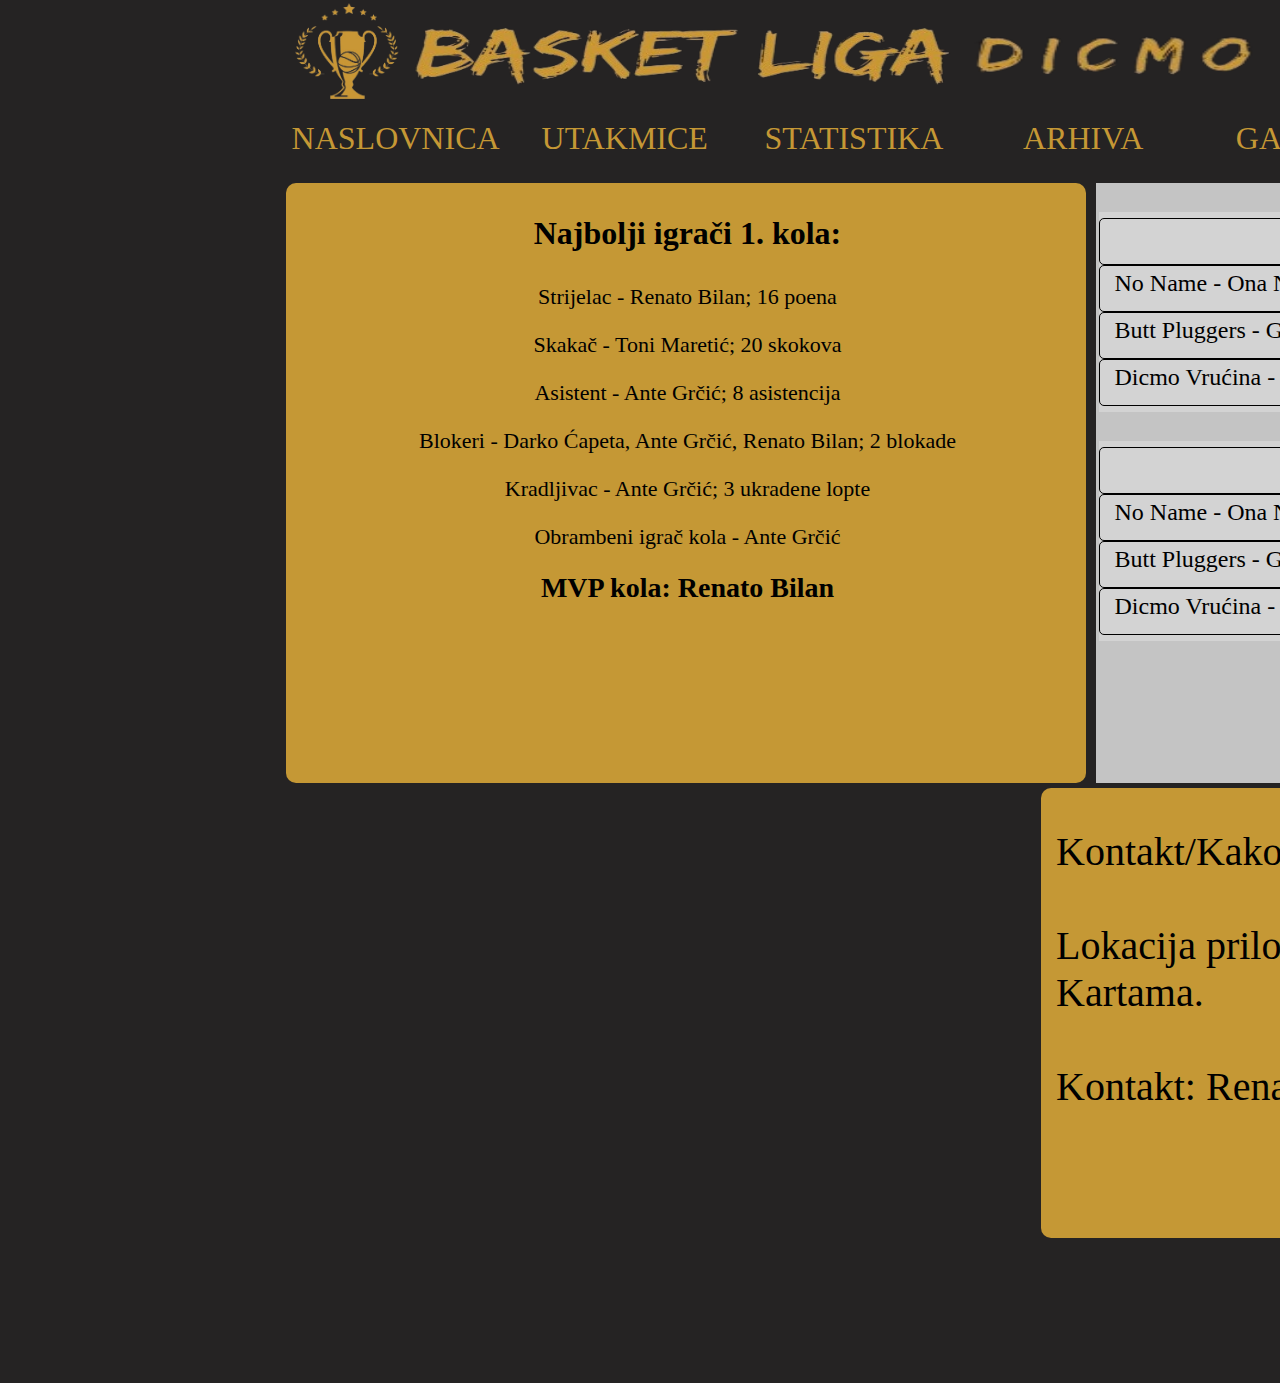
<file: index.html>
<!DOCTYPE html>
<html lang="hr">

<head>
<title>Basket Liga Dicmo</title>
<meta name="description" content="Košarkaška liga Dicmo. Lokalna liga u košarci."/>
<meta name="googlebot-news" content="noindex">
<meta property="og:title" content="Basket Liga Dicmo" />
<meta name="viewport" content="width=device-width, initial-scale=1.0">
<meta charset="UTF-8">
<link rel="canonical" href="https://www.basketligadicmo.com" />
<link rel="stylesheet" href="index.css">
</head>

<body class="telo">

<div class="flexovi">
<div class="prvi-flex">
  <div class="logo"><img class="grb" src="logo.png"></div>
  <div class="naslov"><img class="tekst" src="tekst-1.png"><img class="tekst" src="tekst-2.png"></div>
  <div class="fb"><a href="https://www.facebook.com/BasketLigaDicmo" class="fb-link" target="blank"><img class="fb-logo" src="Facebook.ico"></a></div>
</div>

<div class="drugi-flex">
  <div class="klikni"><a class="tekme" href="BasketLigaNaslovnica.html" target="_self"><p class="klikni-tekst">NASLOVNICA</p></a></div>
  <div class="klikni"><a class="tekme" href="BasketLigaUtakmice.html" target="_self"><p class="klikni-tekst">UTAKMICE</p></a></div>
  <div class="stats"><p class="klikni-tekst">STATISTIKA</p>
    <span class="tooltip-statistika"><div class="tooltip-div"><a class="tekme" href="BasketLigaTablica.html" target="_self"><p class="tooltip-tekst">TABLICA</p></a></div>
      <div class="tooltip-div"><a class="tekme" href="BasketLigaNajbolji.html" target="_self"><p class="tooltip-tekst">NAJBOLJI</p></a></div>
        <div class="tooltip-div"><a class="tekme" href="BLS.html" target="_self"><p class="tooltip-tekst">EKIPNO</p></a></div>
  </span></div>
  <div class="klikni"><a class="tekme" href="BLA.html" target="_self"><p class="klikni-tekst">ARHIVA</p></a></div>
  <div class="klikni"><a class="tekme" href="BasketLigaGalerija.html" target="_self"><p class="klikni-tekst">GALERIJA</p></a></div>
  <div class="klikni"><a class="tekme" href="BasketLigaPrijave.html" target="_self"><p class="klikni-tekst">PRIJAVE</p></a></div>
</div>
</div>

<div class="treci-flex">
  <div class="sub-flex-1">
   <div class="prijave">
   <p class="prijave-paragraf">Najbolji igrači 1. kola:</p>
   <p class="mvp-paragraf">Strijelac - Renato Bilan; 16 poena</p>
   <p class="mvp-paragraf">Skakač - Toni Maretić; 20 skokova</p>
   <p class="mvp-paragraf">Asistent - Ante Grčić; 8 asistencija</p>
   <p class="mvp-paragraf">Blokeri - Darko Ćapeta, Ante Grčić, Renato Bilan; 2 blokade</p>
   <p class="mvp-paragraf">Kradljivac - Ante Grčić; 3 ukradene lopte</p>
   <p class="mvp-paragraf">Obrambeni igrač kola - Ante Grčić</p>
   <p class="mvp-paragraf" style="font-size: 28px;"><b>MVP kola: Renato Bilan</b></p>
  </div>
   <div class="rezultati">
    <div class="ovo-kolo">
      <div class="mini-tekma"><p style="font-family: Segoe UI; margin-top: 4px; margin-left: 210px; margin-bottom: 8px; font-size: 24px;">1. KOLO</p></div>
      <div class="mini-tekma"><p style="font-family: Segoe UI; margin-top: 4px; margin-left: 15px; margin-bottom: 8px; font-size: 24px;">No Name - Ona Nova 21:19</p></div>
      <div class="mini-tekma"><p style="font-family: Segoe UI; margin-top: 4px; margin-left: 15px; margin-bottom: 8px; font-size: 24px;">Butt Pluggers - Grčići 24:22</p></div>
      <div class="mini-tekma"><p style="font-family: Segoe UI; margin-top: 4px; margin-left: 15px; margin-bottom: 8px; font-size: 24px;">Dicmo Vrućina - Profesionalci 21:11</p></div>
    </div>
    <div class="ovo-kolo">
      <div class="mini-tekma"><p style="font-family: Segoe UI; margin-top: 4px; margin-left: 210px; margin-bottom: 8px; font-size: 24px;">2. KOLO</p></div>
      <div class="mini-tekma"><p style="font-family: Segoe UI; margin-top: 4px; margin-left: 15px; margin-bottom: 8px; font-size: 24px;">No Name - Ona Nova</p></div>
      <div class="mini-tekma"><p style="font-family: Segoe UI; margin-top: 4px; margin-left: 15px; margin-bottom: 8px; font-size: 24px;">Butt Pluggers - Grčići</p></div>
      <div class="mini-tekma"><p style="font-family: Segoe UI; margin-top: 4px; margin-left: 15px; margin-bottom: 8px; font-size: 24px;">Dicmo Vrućina - Profesionalci</p></div>
    </div>
    <div class="more"><a class="tekme" href="BasketLigaUtakmice.html" target="_self"><p style="font-size: 24px; font-family: Segoe UI; margin-left: 230px; margin-top: 45px;">Više >></p></a></div>
   </div>
  </div>
  <div class="sub-flex-2">
    <div class="karte"><iframe src="https://www.google.com/maps/embed?pb=!1m14!1m12!1m3!1d1332.2174305858534!2d16.594732627127364!3d43.63568058242073!2m3!1f0!2f0!3f0!3m2!1i1024!2i768!4f13.1!5e1!3m2!1sen!2shr!4v1720822528863!5m2!1sen!2shr" width="600" height="450" style="border:0;" allowfullscreen="" loading="lazy" referrerpolicy="no-referrer-when-downgrade"></iframe></div>
  <div class="kontakt-div"><p class="kontakt">Kontakt/Kako do nas?<br><br>Lokacija priložena u Google Kartama. <br><br>Kontakt: Renato - 099 758 0696</p></div>
  <div class="sub-flex-3"></div>
</div>

</body>

</html>
</file>
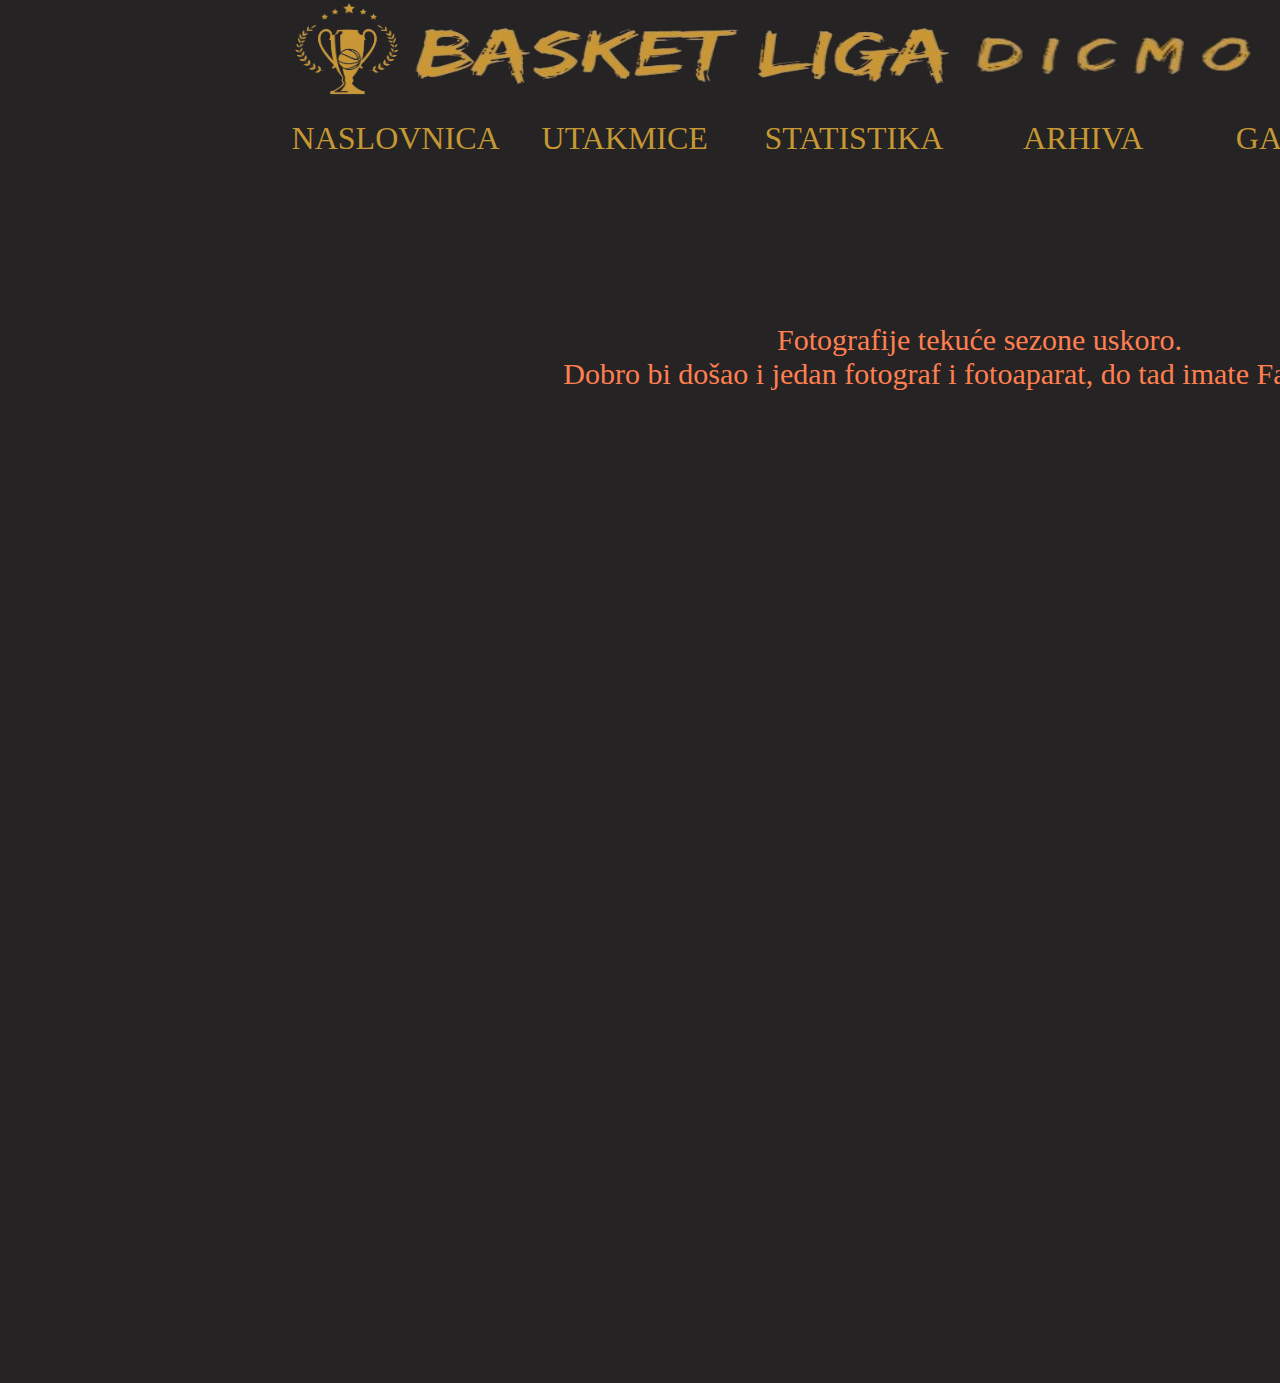
<file: BasketLigaGalerija.html>
<!DOCTYPE html>
<html lang="hr">

<head>
  <title>Basket Liga Dicmo - Galerija</title>
  <meta name="description" content="Košarkaška liga Dicmo. Lokalna liga u košarci."/>
  <meta name="googlebot-news" content="noindex">
  <meta property="og:title" content="Basket Liga Dicmo" />
  <meta name="viewport" content="width=device-width, initial-scale=1.0">
  <meta charset="UTF-8">
  <link rel="canonical" href="https://www.basketligadicmo.com" />
  <link rel="stylesheet" href="BasketLigaGalerija.css">
</head>

<body class="telo">

<div class="flexovi">
<div class="prvi-flex">
  <div class="logo"><img class="grb" src="logo.png"></div>
  <div class="naslov"><img class="tekst" src="tekst-1.png"><img class="tekst" src="tekst-2.png"></div>
  <div class="fb"><a href="https://www.facebook.com/BasketLigaDicmo" class="fb-link" target="blank"><img class="fb-logo" src="Facebook.ico"></a></div>
</div>

<div class="drugi-flex">
  <div class="klikni"><a class="tekme" href="BasketLigaNaslovnica.html" target="_self"><p class="klikni-tekst">NASLOVNICA</p></a></div>
  <div class="klikni"><a class="tekme" href="BasketLigaUtakmice.html" target="_self"><p class="klikni-tekst">UTAKMICE</p></a></div>
  <div class="stats"><p class="klikni-tekst">STATISTIKA</p>
    <span class="tooltip-statistika"><div class="tooltip-div"><a class="tekme" href="BasketLigaTablica.html" target="_self"><p class="tooltip-tekst">TABLICA</p></a></div>
      <div class="tooltip-div"><a class="tekme" href="BasketLigaNajbolji.html" target="_self"><p class="tooltip-tekst">NAJBOLJI</p></a></div>
      <div class="tooltip-div"><a class="tekme" href="BLS.html" target="_self"><p class="tooltip-tekst">EKIPNO</p></a></div>
  </span></div>
  <div class="klikni"><a class="tekme" href="BLA.html" target="_self"><p class="klikni-tekst">ARHIVA</p></a></div>
  <div class="klikni"><a class="tekme" href="BasketLigaGalerija.html" target="_self"><p class="klikni-tekst">GALERIJA</p></a></div>
  <div class="klikni"><a class="tekme" href="BasketLigaPrijave.html" target="_self"><p class="klikni-tekst">PRIJAVE</p></a></div>
</div>
</div>

<div class="treci-flex">
<div class="container">
  <p style="font-size: 30px; text-align: center; color: coral; font-family: Segoe UI; margin-right: 265px; margin-top: 140px;">Fotografije tekuće sezone uskoro.<br>Dobro bi došao i jedan fotograf i fotoaparat, do tad imate Facebook...</p>
  </div>
</file>
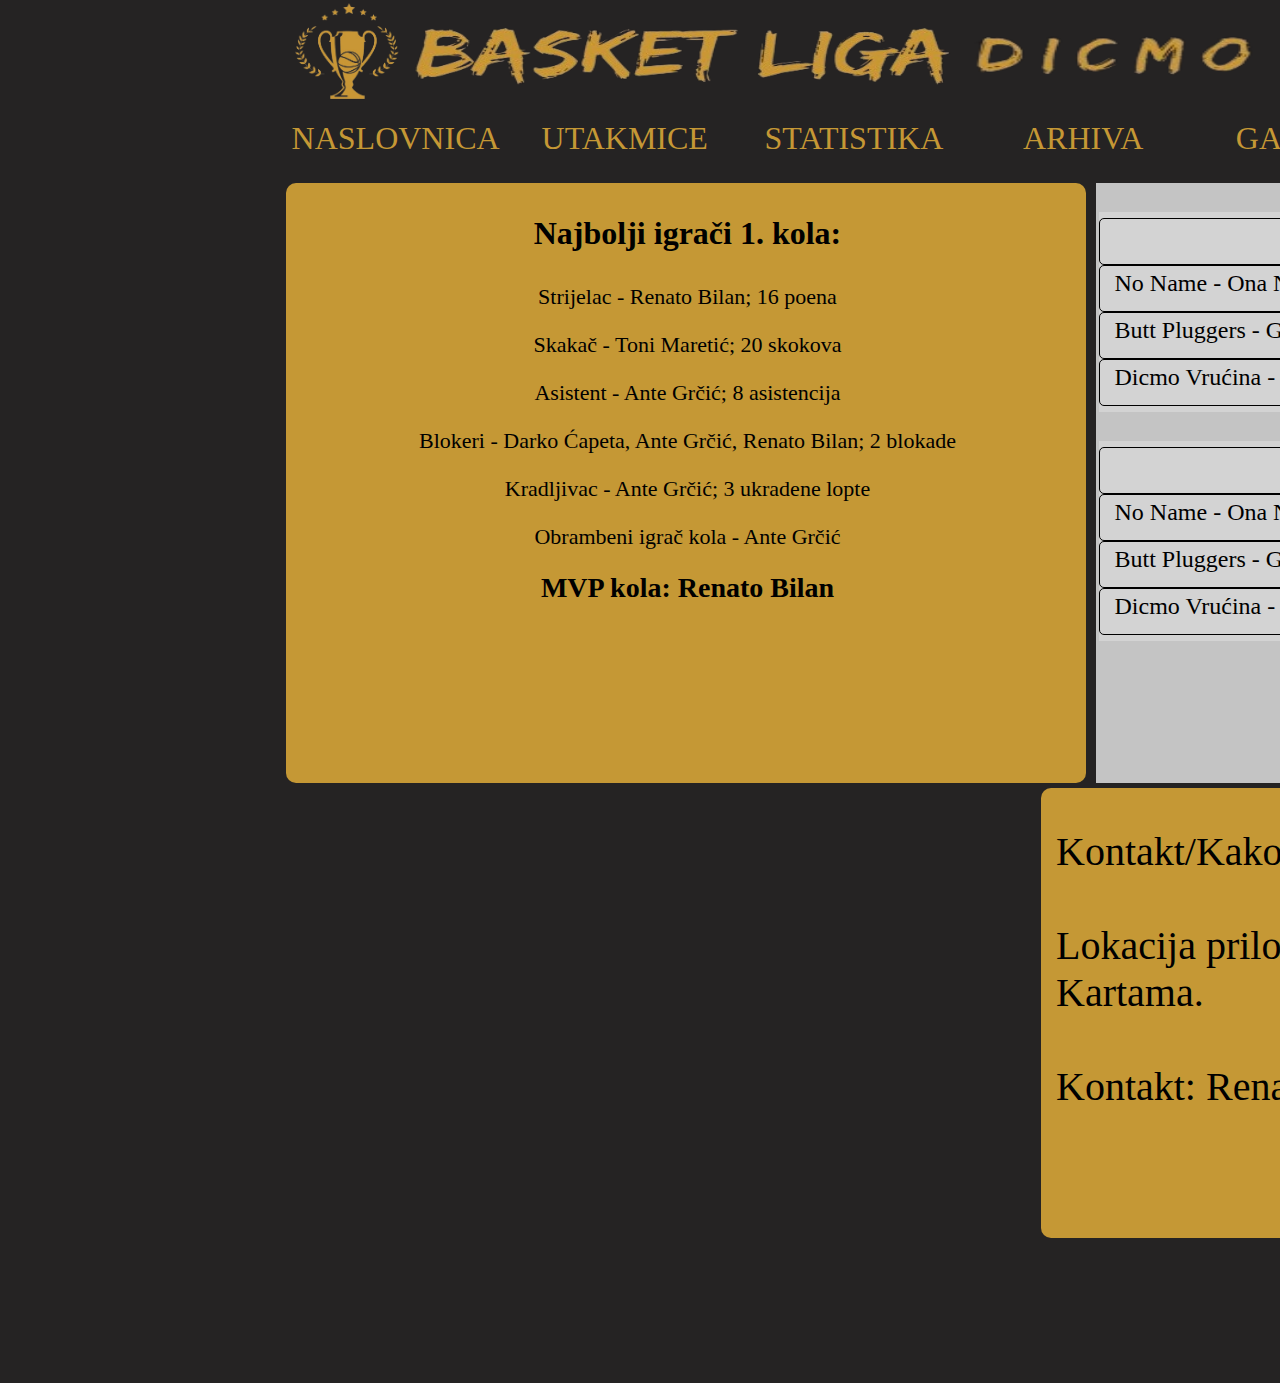
<file: BasketLigaHome.html>
<!DOCTYPE html>
<html lang="hr">

<head>
<title>Basket Liga Dicmo</title>
<meta name="description" content="Košarkaška liga Dicmo. Lokalna liga u košarci."/>
<meta name="googlebot-news" content="noindex">
<meta property="og:title" content="Basket Liga Dicmo" />
<meta name="viewport" content="width=device-width, initial-scale=1.0">
<meta charset="UTF-8">
<link rel="canonical" href="https://www.basketligadicmo.com" />
<link rel="stylesheet" href="BasketLigaHome.css">
</head>

<body class="telo">

<div class="flexovi">
<div class="prvi-flex">
  <div class="logo"><img class="grb" src="logo.png"></div>
  <div class="naslov"><img class="tekst" src="tekst-1.png"><img class="tekst" src="tekst-2.png"></div>
  <div class="fb"><a href="https://www.facebook.com/BasketLigaDicmo" class="fb-link" target="blank"><img class="fb-logo" src="Facebook.ico"></a></div>
</div>

<div class="drugi-flex">
  <div class="klikni"><a class="tekme" href="BasketLigaNaslovnica.html" target="_self"><p class="klikni-tekst">NASLOVNICA</p></a></div>
  <div class="klikni"><a class="tekme" href="BasketLigaUtakmice.html" target="_self"><p class="klikni-tekst">UTAKMICE</p></a></div>
  <div class="stats"><p class="klikni-tekst">STATISTIKA</p>
    <span class="tooltip-statistika"><div class="tooltip-div"><a class="tekme" href="BasketLigaTablica.html" target="_self"><p class="tooltip-tekst">TABLICA</p></a></div>
      <div class="tooltip-div"><a class="tekme" href="BasketLigaNajbolji.html" target="_self"><p class="tooltip-tekst">NAJBOLJI</p></a></div>
        <div class="tooltip-div"><a class="tekme" href="BLS.html" target="_self"><p class="tooltip-tekst">EKIPNO</p></a></div>
  </span></div>
  <div class="klikni"><a class="tekme" href="BLA.html" target="_self"><p class="klikni-tekst">ARHIVA</p></a></div>
  <div class="klikni"><a class="tekme" href="BasketLigaGalerija.html" target="_self"><p class="klikni-tekst">GALERIJA</p></a></div>
  <div class="klikni"><a class="tekme" href="BasketLigaPrijave.html" target="_self"><p class="klikni-tekst">PRIJAVE</p></a></div>
</div>
</div>

<div class="treci-flex">
  <div class="sub-flex-1">
   <div class="prijave">
   <p class="prijave-paragraf">Najbolji igrači 1. kola:</p>
   <p class="mvp-paragraf">Strijelac - Renato Bilan; 16 poena</p>
   <p class="mvp-paragraf">Skakač - Toni Maretić; 20 skokova</p>
   <p class="mvp-paragraf">Asistent - Ante Grčić; 8 asistencija</p>
   <p class="mvp-paragraf">Blokeri - Darko Ćapeta, Ante Grčić, Renato Bilan; 2 blokade</p>
   <p class="mvp-paragraf">Kradljivac - Ante Grčić; 3 ukradene lopte</p>
   <p class="mvp-paragraf">Obrambeni igrač kola - Ante Grčić</p>
   <p class="mvp-paragraf" style="font-size: 28px;"><b>MVP kola: Renato Bilan</b></p>
  </div>
   <div class="rezultati">
    <div class="ovo-kolo">
      <div class="mini-tekma"><p style="font-family: Segoe UI; margin-top: 4px; margin-left: 210px; margin-bottom: 8px; font-size: 24px;">1. KOLO</p></div>
      <div class="mini-tekma"><p style="font-family: Segoe UI; margin-top: 4px; margin-left: 15px; margin-bottom: 8px; font-size: 24px;">No Name - Ona Nova 21:19</p></div>
      <div class="mini-tekma"><p style="font-family: Segoe UI; margin-top: 4px; margin-left: 15px; margin-bottom: 8px; font-size: 24px;">Butt Pluggers - Grčići 24:22</p></div>
      <div class="mini-tekma"><p style="font-family: Segoe UI; margin-top: 4px; margin-left: 15px; margin-bottom: 8px; font-size: 24px;">Dicmo Vrućina - Profesionalci 21:11</p></div>
    </div>
    <div class="ovo-kolo">
      <div class="mini-tekma"><p style="font-family: Segoe UI; margin-top: 4px; margin-left: 210px; margin-bottom: 8px; font-size: 24px;">2. KOLO</p></div>
      <div class="mini-tekma"><p style="font-family: Segoe UI; margin-top: 4px; margin-left: 15px; margin-bottom: 8px; font-size: 24px;">No Name - Ona Nova</p></div>
      <div class="mini-tekma"><p style="font-family: Segoe UI; margin-top: 4px; margin-left: 15px; margin-bottom: 8px; font-size: 24px;">Butt Pluggers - Grčići</p></div>
      <div class="mini-tekma"><p style="font-family: Segoe UI; margin-top: 4px; margin-left: 15px; margin-bottom: 8px; font-size: 24px;">Dicmo Vrućina - Profesionalci</p></div>
    </div>
    <div class="more"><a class="tekme" href="BasketLigaUtakmice.html" target="_self"><p style="font-size: 24px; font-family: Segoe UI; margin-left: 230px; margin-top: 45px;">Više >></p></a></div>
   </div>
  </div>
  <div class="sub-flex-2">
    <div class="karte"><iframe src="https://www.google.com/maps/embed?pb=!1m14!1m12!1m3!1d1332.2174305858534!2d16.594732627127364!3d43.63568058242073!2m3!1f0!2f0!3f0!3m2!1i1024!2i768!4f13.1!5e1!3m2!1sen!2shr!4v1720822528863!5m2!1sen!2shr" width="600" height="450" style="border:0;" allowfullscreen="" loading="lazy" referrerpolicy="no-referrer-when-downgrade"></iframe></div>
  <div class="kontakt-div"><p class="kontakt">Kontakt/Kako do nas?<br><br>Lokacija priložena u Google Kartama. <br><br>Kontakt: Renato - 099 758 0696</p></div>
  <div class="sub-flex-3"></div>
</div>

</body>

</html>
</file>
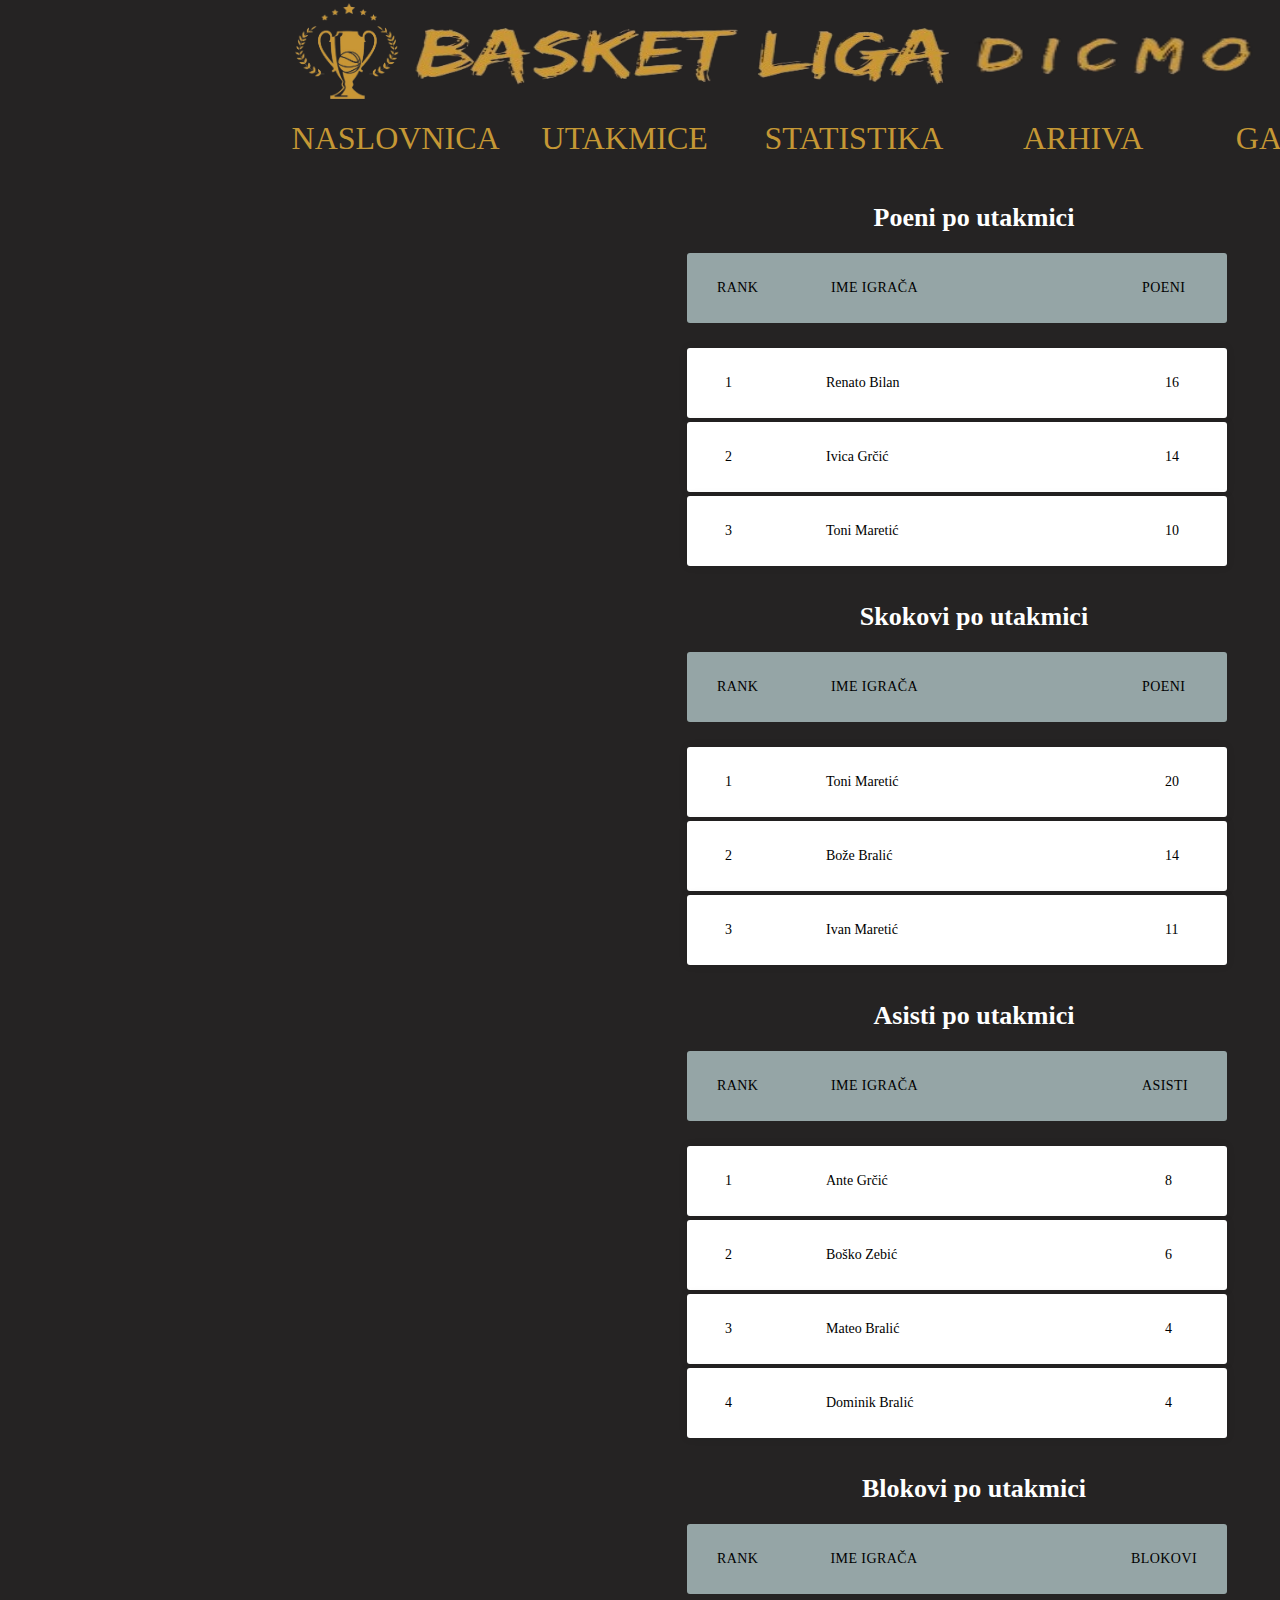
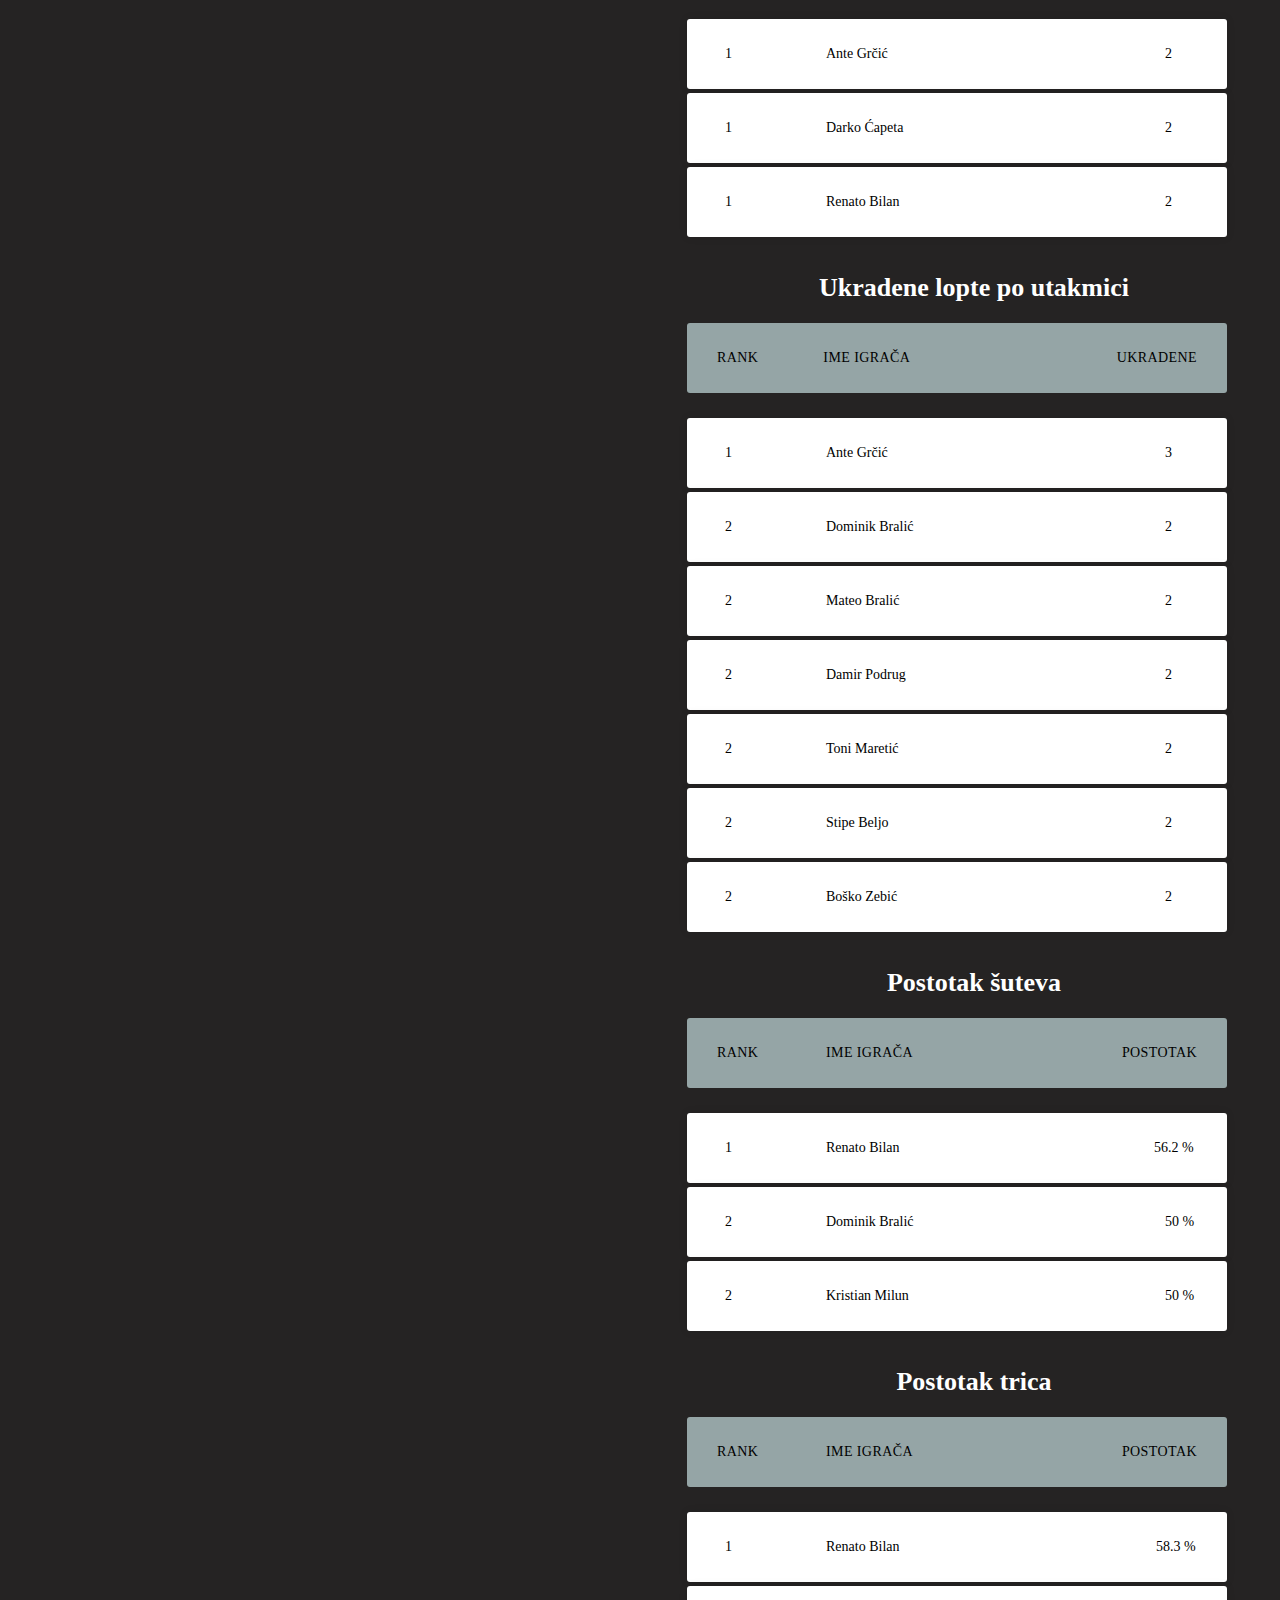
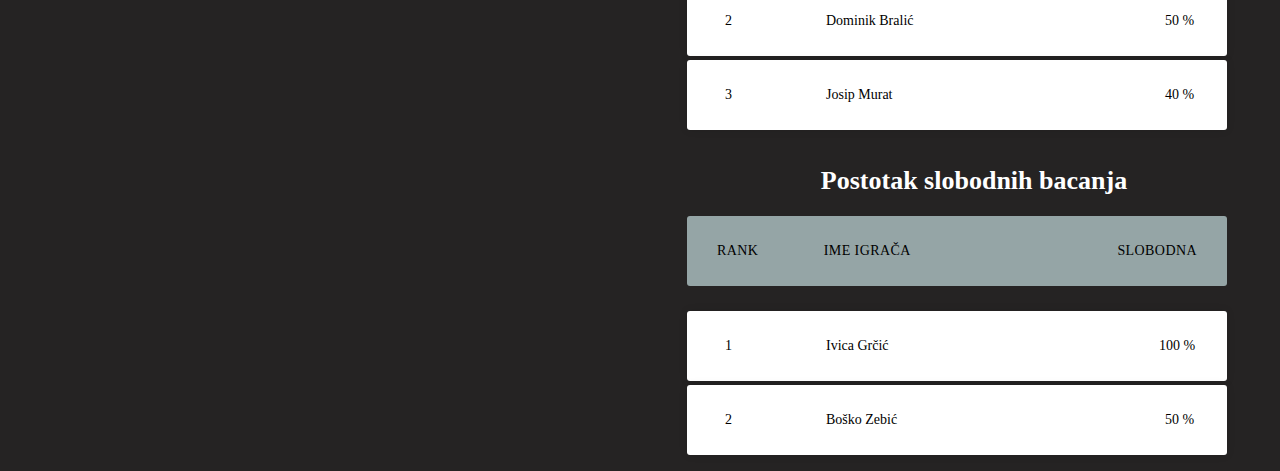
<file: BasketLigaNajbolji.html>
<!DOCTYPE html>
<html lang="hr">

<head>
<title>Basket Liga Dicmo - Najbolji igrači</title>
<meta name="description" content="Košarkaška liga Dicmo. Lokalna liga u košarci."/>
<meta name="googlebot-news" content="noindex">
<meta property="og:title" content="Basket Liga Dicmo" />
<meta name="viewport" content="width=device-width, initial-scale=1.0">
<meta charset="UTF-8">
<link rel="canonical" href="https://www.basketligadicmo.com" />
<link rel="stylesheet" href="BasketLigaNajbolji.css">
</head>

<body class="telo">

<div class="flexovi">
<div class="prvi-flex">
  <div class="logo"><img class="grb" src="logo.png"></div>
  <div class="naslov"><img class="tekst" src="tekst-1.png"><img class="tekst" src="tekst-2.png"></div>
  <div class="fb"><a href="https://www.facebook.com/BasketLigaDicmo" class="fb-link" target="blank"><img class="fb-logo" src="Facebook.ico"></a></div>
</div>

<div class="drugi-flex">
  <div class="klikni"><a class="tekme" href="BasketLigaNaslovnica.html" target="_self"><p class="klikni-tekst">NASLOVNICA</p></a></div>
  <div class="klikni"><a class="tekme" href="BasketLigaUtakmice.html" target="_self"><p class="klikni-tekst">UTAKMICE</p></a></div>
  <div class="stats"><p class="klikni-tekst">STATISTIKA</p>
    <span class="tooltip-statistika"><div class="tooltip-div"><a class="tekme" href="BasketLigaTablica.html" target="_self"><p class="tooltip-tekst">TABLICA</p></a></div>
      <div class="tooltip-div"><a class="tekme" href="BasketLigaNajbolji.html" target="_self"><p class="tooltip-tekst">NAJBOLJI</p></a></div>
        <div class="tooltip-div"><a class="tekme" href="BLS.html" target="_self"><p class="tooltip-tekst">EKIPNO</p></a></div>
  </span></div>
  <div class="klikni"><a class="tekme" href="BLA.html" target="_self"><p class="klikni-tekst">ARHIVA</p></a></div>
  <div class="klikni"><a class="tekme" href="BasketLigaGalerija.html" target="_self"><p class="klikni-tekst">GALERIJA</p></a></div>
  <div class="klikni"><a class="tekme" href="BasketLigaPrijave.html" target="_self"><p class="klikni-tekst">PRIJAVE</p></a></div>
</div>
</div>

<div class="treci-flex">
  <div class="container">
    <h2 style="color: white; font-family: Segoe UI; margin-left: 140px;">Poeni po utakmici</h2>
    <ul class="responsive-table">
      <li class="table-header">
        <div class="col col-1"><p style="font-family: Segoe UI; font-size: 14px; margin-bottom: 10px; margin-top: 2px;">RANK</p></div>
        <div class="col col-2"><p style="font-family: Segoe UI; font-size: 14px; margin-bottom: 10px; margin-top: 2px; margin-left: 6px;">IME IGRAČA</p></div>
        <div class="col col-4"><p style="font-family: Segoe UI; font-size: 14px; margin-bottom: 10px; margin-top: 2px; margin-left: 65px;">POENI</p></div>
      </li>
      <li class="table-row">
        <div class="col col-1" data-label="Job Id"><p style="font-family: Segoe UI; font-size: 14px; margin-bottom: 10px; margin-top: 2px; margin-left: 8px">1</p></div>
        <div class="col col-2" data-label="Customer Name"><p style="font-family: Segoe UI; font-size: 14px; margin-bottom: 10px; margin-top: 2px; margin-left: 1px; margin-right: 5px;">Renato Bilan</p></div>
        <div class="col col-4" data-label="Payment Status"><p style="font-family: Segoe UI; font-size: 14px; margin-bottom: 10px; margin-top: 2px; margin-left: 88px;">16</p></div>
      </li>
      <li class="table-row">
        <div class="col col-1" data-label="Job Id"><p style="font-family: Segoe UI; font-size: 14px; margin-bottom: 10px; margin-top: 2px; margin-left: 8px">2</p></div>
        <div class="col col-2" data-label="Customer Name"><p style="font-family: Segoe UI; font-size: 14px; margin-bottom: 10px; margin-top: 2px; margin-left: 1px; margin-right: 5px;">Ivica Grčić</p></div>
        <div class="col col-4" data-label="Payment Status"><p style="font-family: Segoe UI; font-size: 14px; margin-bottom: 10px; margin-top: 2px; margin-left: 88px;">14</p></div>
      </li>
      <li class="table-row">
        <div class="col col-1" data-label="Job Id"><p style="font-family: Segoe UI; font-size: 14px; margin-bottom: 10px; margin-top: 2px; margin-left: 8px">3</p></div>
        <div class="col col-2" data-label="Customer Name"><p style="font-family: Segoe UI; font-size: 14px; margin-bottom: 10px; margin-top: 2px; margin-left: 1px; margin-right: 5px;">Toni Maretić</p></div>
        <div class="col col-4" data-label="Payment Status"><p style="font-family: Segoe UI; font-size: 14px; margin-bottom: 10px; margin-top: 2px; margin-left: 88px;">10</p></div>
      </li>
    </ul>
  </div>

  <div class="container">
    <h2 style="color: white; font-family: Segoe UI; margin-left: 140px;">Skokovi po utakmici</h2>
    <ul class="responsive-table">
      <li class="table-header">
        <div class="col col-1"><p style="font-family: Segoe UI; font-size: 14px; margin-bottom: 10px; margin-top: 2px;">RANK</p></div>
        <div class="col col-2"><p style="font-family: Segoe UI; font-size: 14px; margin-bottom: 10px; margin-top: 2px; margin-left: 6px;">IME IGRAČA</p></div>
        <div class="col col-4"><p style="font-family: Segoe UI; font-size: 14px; margin-bottom: 10px; margin-top: 2px; margin-left: 65px;">POENI</p></div>
      </li>
      <li class="table-row">
        <div class="col col-1" data-label="Job Id"><p style="font-family: Segoe UI; font-size: 14px; margin-bottom: 10px; margin-top: 2px; margin-left: 8px">1</p></div>
        <div class="col col-2" data-label="Customer Name"><p style="font-family: Segoe UI; font-size: 14px; margin-bottom: 10px; margin-top: 2px; margin-left: 1px; margin-right: 5px;">Toni Maretić</p></div>
        <div class="col col-4" data-label="Payment Status"><p style="font-family: Segoe UI; font-size: 14px; margin-bottom: 10px; margin-top: 2px; margin-left: 88px;">20</p></div>
      </li>
      <li class="table-row">
        <div class="col col-1" data-label="Job Id"><p style="font-family: Segoe UI; font-size: 14px; margin-bottom: 10px; margin-top: 2px; margin-left: 8px">2</p></div>
        <div class="col col-2" data-label="Customer Name"><p style="font-family: Segoe UI; font-size: 14px; margin-bottom: 10px; margin-top: 2px; margin-left: 1px; margin-right: 5px;">Bože Bralić</p></div>
        <div class="col col-4" data-label="Payment Status"><p style="font-family: Segoe UI; font-size: 14px; margin-bottom: 10px; margin-top: 2px; margin-left: 88px;">14</p></div>
      </li>
      <li class="table-row">
        <div class="col col-1" data-label="Job Id"><p style="font-family: Segoe UI; font-size: 14px; margin-bottom: 10px; margin-top: 2px; margin-left: 8px">3</p></div>
        <div class="col col-2" data-label="Customer Name"><p style="font-family: Segoe UI; font-size: 14px; margin-bottom: 10px; margin-top: 2px; margin-left: 1px; margin-right: 5px;">Ivan Maretić</p></div>
        <div class="col col-4" data-label="Payment Status"><p style="font-family: Segoe UI; font-size: 14px; margin-bottom: 10px; margin-top: 2px; margin-left: 88px;">11</p></div>
      </li>
    </ul>
  </div>

  <div class="container">
    <h2 style="color: white; font-family: Segoe UI; margin-left: 140px;">Asisti po utakmici</h2>
    <ul class="responsive-table">
      <li class="table-header">
        <div class="col col-1"><p style="font-family: Segoe UI; font-size: 14px; margin-bottom: 10px; margin-top: 2px;">RANK</p></div>
        <div class="col col-2"><p style="font-family: Segoe UI; font-size: 14px; margin-bottom: 10px; margin-top: 2px; margin-left: 6px;">IME IGRAČA</p></div>
        <div class="col col-4"><p style="font-family: Segoe UI; font-size: 14px; margin-bottom: 10px; margin-top: 2px; margin-left: 65px;">ASISTI</p></div>
      </li>
      <li class="table-row">
        <div class="col col-1" data-label="Job Id"><p style="font-family: Segoe UI; font-size: 14px; margin-bottom: 10px; margin-top: 2px; margin-left: 8px">1</p></div>
        <div class="col col-2" data-label="Customer Name"><p style="font-family: Segoe UI; font-size: 14px; margin-bottom: 10px; margin-top: 2px; margin-left: 1px; margin-right: 5px;">Ante Grčić</p></div>
        <div class="col col-4" data-label="Payment Status"><p style="font-family: Segoe UI; font-size: 14px; margin-bottom: 10px; margin-top: 2px; margin-left: 88px;">8</p></div>
      </li>
      <li class="table-row">
        <div class="col col-1" data-label="Job Id"><p style="font-family: Segoe UI; font-size: 14px; margin-bottom: 10px; margin-top: 2px; margin-left: 8px">2</p></div>
        <div class="col col-2" data-label="Customer Name"><p style="font-family: Segoe UI; font-size: 14px; margin-bottom: 10px; margin-top: 2px; margin-left: 1px; margin-right: 5px;">Boško Zebić</p></div>
        <div class="col col-4" data-label="Payment Status"><p style="font-family: Segoe UI; font-size: 14px; margin-bottom: 10px; margin-top: 2px; margin-left: 88px;">6</p></div>
      </li>
      <li class="table-row">
        <div class="col col-1" data-label="Job Id"><p style="font-family: Segoe UI; font-size: 14px; margin-bottom: 10px; margin-top: 2px; margin-left: 8px">3</p></div>
        <div class="col col-2" data-label="Customer Name"><p style="font-family: Segoe UI; font-size: 14px; margin-bottom: 10px; margin-top: 2px; margin-left: 1px; margin-right: 5px;">Mateo Bralić</p></div>
        <div class="col col-4" data-label="Payment Status"><p style="font-family: Segoe UI; font-size: 14px; margin-bottom: 10px; margin-top: 2px; margin-left: 88px;">4</p></div>
      </li>
      <li class="table-row">
        <div class="col col-1" data-label="Job Id"><p style="font-family: Segoe UI; font-size: 14px; margin-bottom: 10px; margin-top: 2px; margin-left: 8px">4</p></div>
        <div class="col col-2" data-label="Customer Name"><p style="font-family: Segoe UI; font-size: 14px; margin-bottom: 10px; margin-top: 2px; margin-left: 1px; margin-right: 5px;">Dominik Bralić</p></div>
        <div class="col col-4" data-label="Payment Status"><p style="font-family: Segoe UI; font-size: 14px; margin-bottom: 10px; margin-top: 2px; margin-left: 88px;">4</p></div>
      </li>
    </ul>
  </div>

  <div class="container">
    <h2 style="color: white; font-family: Segoe UI; margin-left: 140px;">Blokovi po utakmici</h2>
    <ul class="responsive-table">
      <li class="table-header">
        <div class="col col-1"><p style="font-family: Segoe UI; font-size: 14px; margin-bottom: 10px; margin-top: 2px;">RANK</p></div>
        <div class="col col-2"><p style="font-family: Segoe UI; font-size: 14px; margin-bottom: 10px; margin-top: 2px; margin-left: 6px;">IME IGRAČA</p></div>
        <div class="col col-4"><p style="font-family: Segoe UI; font-size: 14px; margin-bottom: 10px; margin-top: 2px; margin-left: 55px;">BLOKOVI</p></div>
      </li>
      <li class="table-row">
        <div class="col col-1" data-label="Job Id"><p style="font-family: Segoe UI; font-size: 14px; margin-bottom: 10px; margin-top: 2px; margin-left: 8px">1</p></div>
        <div class="col col-2" data-label="Customer Name"><p style="font-family: Segoe UI; font-size: 14px; margin-bottom: 10px; margin-top: 2px; margin-left: 1px; margin-right: 5px;">Ante Grčić</p></div>
        <div class="col col-4" data-label="Payment Status"><p style="font-family: Segoe UI; font-size: 14px; margin-bottom: 10px; margin-top: 2px; margin-left: 88px;">2</p></div>
      </li>
      <li class="table-row">
        <div class="col col-1" data-label="Job Id"><p style="font-family: Segoe UI; font-size: 14px; margin-bottom: 10px; margin-top: 2px; margin-left: 8px">1</p></div>
        <div class="col col-2" data-label="Customer Name"><p style="font-family: Segoe UI; font-size: 14px; margin-bottom: 10px; margin-top: 2px; margin-left: 1px; margin-right: 5px;">Darko Ćapeta</p></div>
        <div class="col col-4" data-label="Payment Status"><p style="font-family: Segoe UI; font-size: 14px; margin-bottom: 10px; margin-top: 2px; margin-left: 88px;">2</p></div>
      </li>
      <li class="table-row">
        <div class="col col-1" data-label="Job Id"><p style="font-family: Segoe UI; font-size: 14px; margin-bottom: 10px; margin-top: 2px; margin-left: 8px">1</p></div>
        <div class="col col-2" data-label="Customer Name"><p style="font-family: Segoe UI; font-size: 14px; margin-bottom: 10px; margin-top: 2px; margin-left: 1px; margin-right: 5px;">Renato Bilan</p></div>
        <div class="col col-4" data-label="Payment Status"><p style="font-family: Segoe UI; font-size: 14px; margin-bottom: 10px; margin-top: 2px; margin-left: 88px;">2</p></div>
      </li>
    </ul>
  </div>

  <div class="container">
    <h2 style="color: white; font-family: Segoe UI; margin-left: 140px;">Ukradene lopte po utakmici</h2>
    <ul class="responsive-table">
      <li class="table-header">
        <div class="col col-1"><p style="font-family: Segoe UI; font-size: 14px; margin-bottom: 10px; margin-top: 2px;">RANK</p></div>
        <div class="col col-2"><p style="font-family: Segoe UI; font-size: 14px; margin-bottom: 10px; margin-top: 2px; margin-left: 6px;">IME IGRAČA</p></div>
        <div class="col col-4"><p style="font-family: Segoe UI; font-size: 14px; margin-bottom: 10px; margin-top: 2px; margin-left: 55px;">UKRADENE</p></div>
      </li>
      <li class="table-row">
        <div class="col col-1" data-label="Job Id"><p style="font-family: Segoe UI; font-size: 14px; margin-bottom: 10px; margin-top: 2px; margin-left: 8px">1</p></div>
        <div class="col col-2" data-label="Customer Name"><p style="font-family: Segoe UI; font-size: 14px; margin-bottom: 10px; margin-top: 2px; margin-left: 1px; margin-right: 5px;">Ante Grčić</p></div>
        <div class="col col-4" data-label="Payment Status"><p style="font-family: Segoe UI; font-size: 14px; margin-bottom: 10px; margin-top: 2px; margin-left: 88px;">3</p></div>
        <li class="table-row">
          <div class="col col-1" data-label="Job Id"><p style="font-family: Segoe UI; font-size: 14px; margin-bottom: 10px; margin-top: 2px; margin-left: 8px">2</p></div>
          <div class="col col-2" data-label="Customer Name"><p style="font-family: Segoe UI; font-size: 14px; margin-bottom: 10px; margin-top: 2px; margin-left: 1px; margin-right: 5px;">Dominik Bralić</p></div>
          <div class="col col-4" data-label="Payment Status"><p style="font-family: Segoe UI; font-size: 14px; margin-bottom: 10px; margin-top: 2px; margin-left: 88px;">2</p></div>
          <li class="table-row">
            <div class="col col-1" data-label="Job Id"><p style="font-family: Segoe UI; font-size: 14px; margin-bottom: 10px; margin-top: 2px; margin-left: 8px">2</p></div>
            <div class="col col-2" data-label="Customer Name"><p style="font-family: Segoe UI; font-size: 14px; margin-bottom: 10px; margin-top: 2px; margin-left: 1px; margin-right: 5px;">Mateo Bralić</p></div>
            <div class="col col-4" data-label="Payment Status"><p style="font-family: Segoe UI; font-size: 14px; margin-bottom: 10px; margin-top: 2px; margin-left: 88px;">2</p></div>
            <li class="table-row">
              <div class="col col-1" data-label="Job Id"><p style="font-family: Segoe UI; font-size: 14px; margin-bottom: 10px; margin-top: 2px; margin-left: 8px">2</p></div>
              <div class="col col-2" data-label="Customer Name"><p style="font-family: Segoe UI; font-size: 14px; margin-bottom: 10px; margin-top: 2px; margin-left: 1px; margin-right: 5px;">Damir Podrug</p></div>
              <div class="col col-4" data-label="Payment Status"><p style="font-family: Segoe UI; font-size: 14px; margin-bottom: 10px; margin-top: 2px; margin-left: 88px;">2</p></div>
              <li class="table-row">
                <div class="col col-1" data-label="Job Id"><p style="font-family: Segoe UI; font-size: 14px; margin-bottom: 10px; margin-top: 2px; margin-left: 8px">2</p></div>
                <div class="col col-2" data-label="Customer Name"><p style="font-family: Segoe UI; font-size: 14px; margin-bottom: 10px; margin-top: 2px; margin-left: 1px; margin-right: 5px;">Toni Maretić</p></div>
                <div class="col col-4" data-label="Payment Status"><p style="font-family: Segoe UI; font-size: 14px; margin-bottom: 10px; margin-top: 2px; margin-left: 88px;">2</p></div>
                <li class="table-row">
                  <div class="col col-1" data-label="Job Id"><p style="font-family: Segoe UI; font-size: 14px; margin-bottom: 10px; margin-top: 2px; margin-left: 8px">2</p></div>
                  <div class="col col-2" data-label="Customer Name"><p style="font-family: Segoe UI; font-size: 14px; margin-bottom: 10px; margin-top: 2px; margin-left: 1px; margin-right: 5px;">Stipe Beljo</p></div>
                  <div class="col col-4" data-label="Payment Status"><p style="font-family: Segoe UI; font-size: 14px; margin-bottom: 10px; margin-top: 2px; margin-left: 88px;">2</p></div>
                  <li class="table-row">
                    <div class="col col-1" data-label="Job Id"><p style="font-family: Segoe UI; font-size: 14px; margin-bottom: 10px; margin-top: 2px; margin-left: 8px">2</p></div>
                    <div class="col col-2" data-label="Customer Name"><p style="font-family: Segoe UI; font-size: 14px; margin-bottom: 10px; margin-top: 2px; margin-left: 1px; margin-right: 5px;">Boško Zebić</p></div>
                    <div class="col col-4" data-label="Payment Status"><p style="font-family: Segoe UI; font-size: 14px; margin-bottom: 10px; margin-top: 2px; margin-left: 88px;">2</p></div>
      </li>
    </ul>
  </div>

  <div class="container">
    <h2 style="color: white; font-family: Segoe UI; margin-left: 140px;">Postotak šuteva</h2>
    <ul class="responsive-table">
      <li class="table-header">
        <div class="col col-1"><p style="font-family: Segoe UI; font-size: 14px; margin-bottom: 10px; margin-top: 2px;">RANK</p></div>
        <div class="col col-2"><p style="font-family: Segoe UI; font-size: 14px; margin-bottom: 10px; margin-top: 2px; margin-left: 6px;">IME IGRAČA</p></div>
        <div class="col col-4"><p style="font-family: Segoe UI; font-size: 14px; margin-bottom: 10px; margin-top: 2px; margin-left: 55px;">POSTOTAK</p></div>
      </li>
      <li class="table-row">
        <div class="col col-1" data-label="Job Id"><p style="font-family: Segoe UI; font-size: 14px; margin-bottom: 10px; margin-top: 2px; margin-left: 8px">1</p></div>
        <div class="col col-2" data-label="Customer Name"><p style="font-family: Segoe UI; font-size: 14px; margin-bottom: 10px; margin-top: 2px; margin-left: 1px; margin-right: 5px;">Renato Bilan</p></div>
        <div class="col col-4" data-label="Payment Status"><p style="font-family: Segoe UI; font-size: 14px; margin-bottom: 10px; margin-top: 2px; margin-left: 77px;">56.2 %</p></div>
      </li>
      <li class="table-row">
        <div class="col col-1" data-label="Job Id"><p style="font-family: Segoe UI; font-size: 14px; margin-bottom: 10px; margin-top: 2px; margin-left: 8px">2</p></div>
        <div class="col col-2" data-label="Customer Name"><p style="font-family: Segoe UI; font-size: 14px; margin-bottom: 10px; margin-top: 2px; margin-left: 1px; margin-right: 5px;">Dominik Bralić</p></div>
        <div class="col col-4" data-label="Payment Status"><p style="font-family: Segoe UI; font-size: 14px; margin-bottom: 10px; margin-top: 2px; margin-left: 88px;">50 %</p></div>
      </li>
      <li class="table-row">
        <div class="col col-1" data-label="Job Id"><p style="font-family: Segoe UI; font-size: 14px; margin-bottom: 10px; margin-top: 2px; margin-left: 8px">2</p></div>
        <div class="col col-2" data-label="Customer Name"><p style="font-family: Segoe UI; font-size: 14px; margin-bottom: 10px; margin-top: 2px; margin-left: 1px; margin-right: 5px;">Kristian Milun</p></div>
        <div class="col col-4" data-label="Payment Status"><p style="font-family: Segoe UI; font-size: 14px; margin-bottom: 10px; margin-top: 2px; margin-left: 88px;">50 %</p></div>
      </li>
    </ul>
  </div>

  <div class="container">
    <h2 style="color: white; font-family: Segoe UI; margin-left: 140px;">Postotak trica</h2>
    <ul class="responsive-table">
      <li class="table-header">
        <div class="col col-1"><p style="font-family: Segoe UI; font-size: 14px; margin-bottom: 10px; margin-top: 2px;">RANK</p></div>
        <div class="col col-2"><p style="font-family: Segoe UI; font-size: 14px; margin-bottom: 10px; margin-top: 2px; margin-left: 6px;">IME IGRAČA</p></div>
        <div class="col col-4"><p style="font-family: Segoe UI; font-size: 14px; margin-bottom: 10px; margin-top: 2px; margin-left: 55px;">POSTOTAK</p></div>
      </li>
      <li class="table-row">
        <div class="col col-1" data-label="Job Id"><p style="font-family: Segoe UI; font-size: 14px; margin-bottom: 10px; margin-top: 2px; margin-left: 8px">1</p></div>
        <div class="col col-2" data-label="Customer Name"><p style="font-family: Segoe UI; font-size: 14px; margin-bottom: 10px; margin-top: 2px; margin-left: 1px; margin-right: 5px;">Renato Bilan</p></div>
        <div class="col col-4" data-label="Payment Status"><p style="font-family: Segoe UI; font-size: 14px; margin-bottom: 10px; margin-top: 2px; margin-left: 79px;">58.3 %</p></div>
      </li>
      <li class="table-row">
        <div class="col col-1" data-label="Job Id"><p style="font-family: Segoe UI; font-size: 14px; margin-bottom: 10px; margin-top: 2px; margin-left: 8px">2</p></div>
        <div class="col col-2" data-label="Customer Name"><p style="font-family: Segoe UI; font-size: 14px; margin-bottom: 10px; margin-top: 2px; margin-left: 1px; margin-right: 5px;">Dominik Bralić</p></div>
        <div class="col col-4" data-label="Payment Status"><p style="font-family: Segoe UI; font-size: 14px; margin-bottom: 10px; margin-top: 2px; margin-left: 88px;">50 %</p></div>
      </li>
      <li class="table-row">
        <div class="col col-1" data-label="Job Id"><p style="font-family: Segoe UI; font-size: 14px; margin-bottom: 10px; margin-top: 2px; margin-left: 8px">3</p></div>
        <div class="col col-2" data-label="Customer Name"><p style="font-family: Segoe UI; font-size: 14px; margin-bottom: 10px; margin-top: 2px; margin-left: 1px; margin-right: 5px;">Josip Murat</p></div>
        <div class="col col-4" data-label="Payment Status"><p style="font-family: Segoe UI; font-size: 14px; margin-bottom: 10px; margin-top: 2px; margin-left: 88px;">40 %</p></div>
      </li>
    </ul>
  </div>

  <div class="container">
    <h2 style="color: white; font-family: Segoe UI; margin-left: 140px;">Postotak slobodnih bacanja</h2>
    <ul class="responsive-table">
      <li class="table-header">
        <div class="col col-1"><p style="font-family: Segoe UI; font-size: 14px; margin-bottom: 10px; margin-top: 2px;">RANK</p></div>
        <div class="col col-2"><p style="font-family: Segoe UI; font-size: 14px; margin-bottom: 10px; margin-top: 2px; margin-left: 6px;">IME IGRAČA</p></div>
        <div class="col col-4"><p style="font-family: Segoe UI; font-size: 14px; margin-bottom: 10px; margin-top: 2px; margin-left: 55px;">SLOBODNA</p></div>
      </li>
      <li class="table-row">
        <div class="col col-1" data-label="Job Id"><p style="font-family: Segoe UI; font-size: 14px; margin-bottom: 10px; margin-top: 2px; margin-left: 8px">1</p></div>
        <div class="col col-2" data-label="Customer Name"><p style="font-family: Segoe UI; font-size: 14px; margin-bottom: 10px; margin-top: 2px; margin-left: 1px; margin-right: 5px;">Ivica Grčić</p></div>
        <div class="col col-4" data-label="Payment Status"><p style="font-family: Segoe UI; font-size: 14px; margin-bottom: 10px; margin-top: 2px; margin-left: 82px;">100 %</p></div>
      </li>
      <li class="table-row">
        <div class="col col-1" data-label="Job Id"><p style="font-family: Segoe UI; font-size: 14px; margin-bottom: 10px; margin-top: 2px; margin-left: 8px">2</p></div>
        <div class="col col-2" data-label="Customer Name"><p style="font-family: Segoe UI; font-size: 14px; margin-bottom: 10px; margin-top: 2px; margin-left: 1px; margin-right: 5px;">Boško Zebić</p></div>
        <div class="col col-4" data-label="Payment Status"><p style="font-family: Segoe UI; font-size: 14px; margin-bottom: 10px; margin-top: 2px; margin-left: 88px;">50 %</p></div>
      </li>
    </ul>
  </div>
</div>

</body>

</html>
</file>
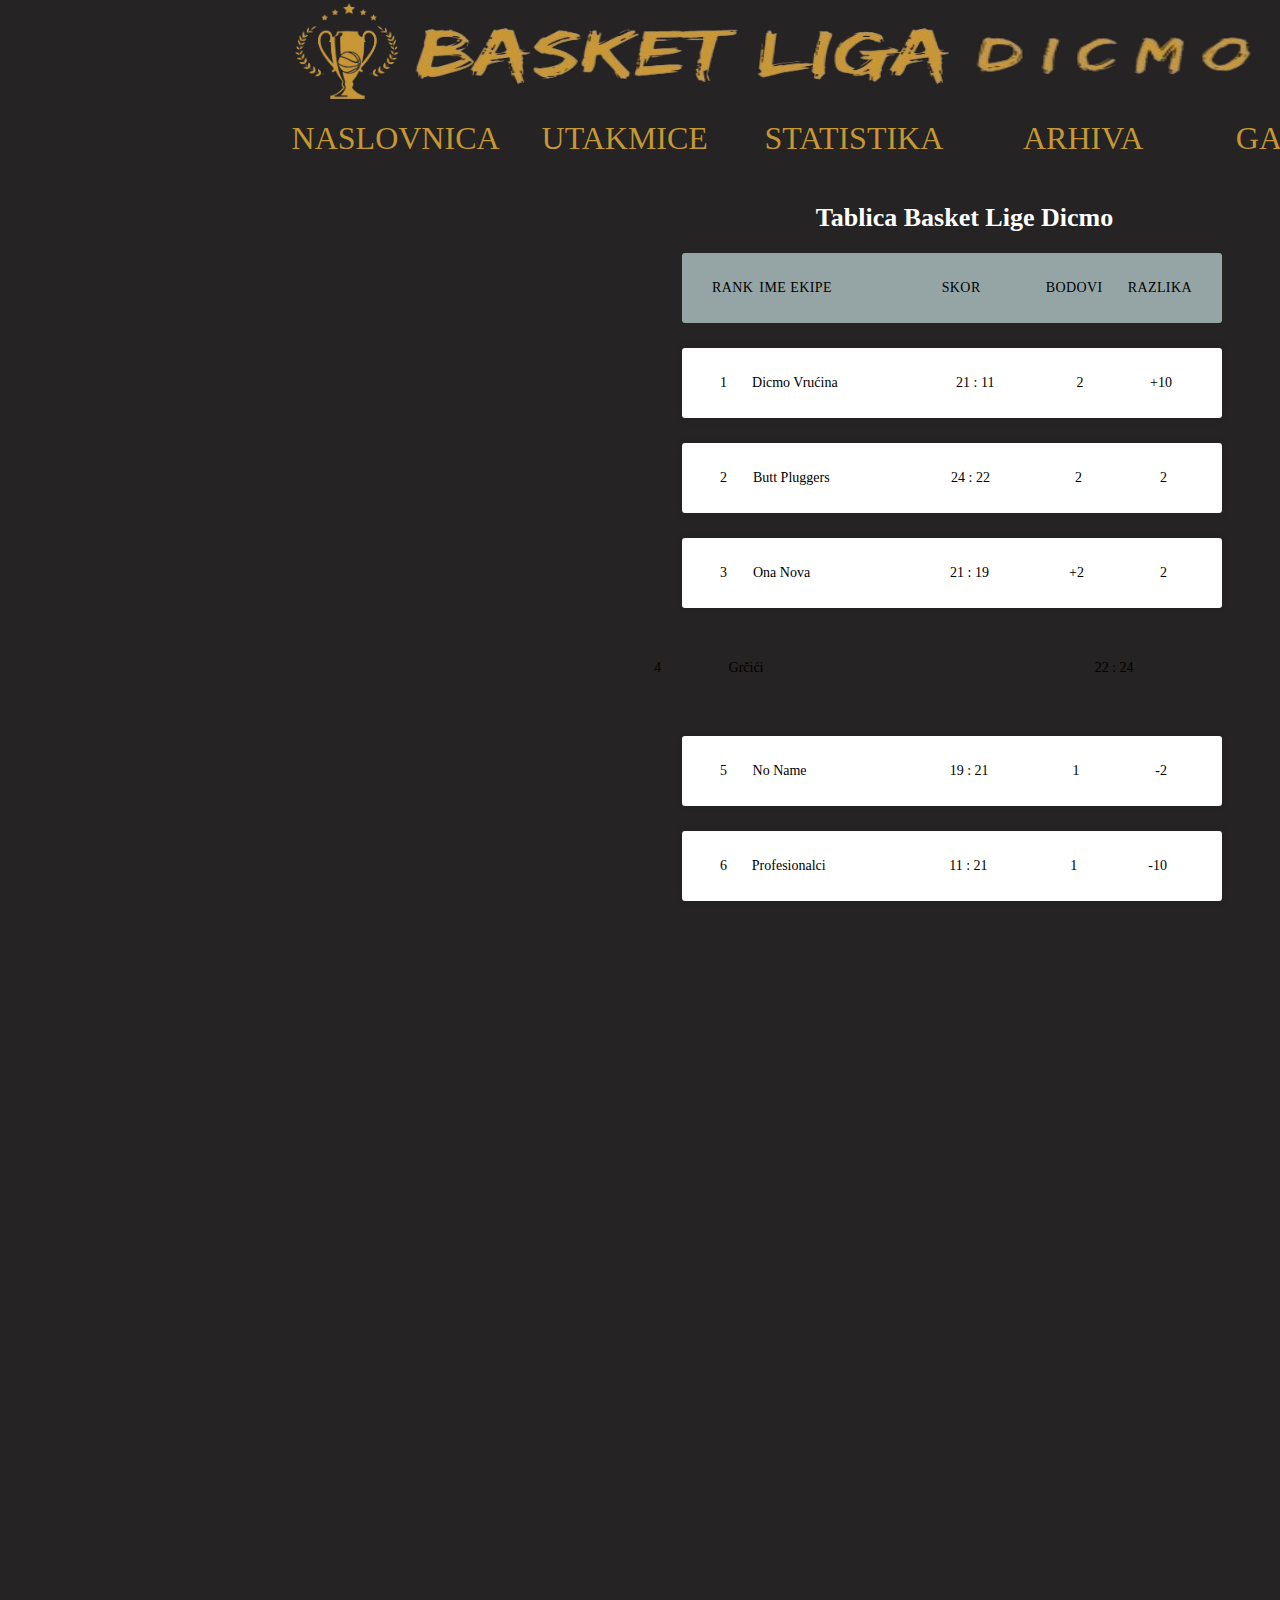
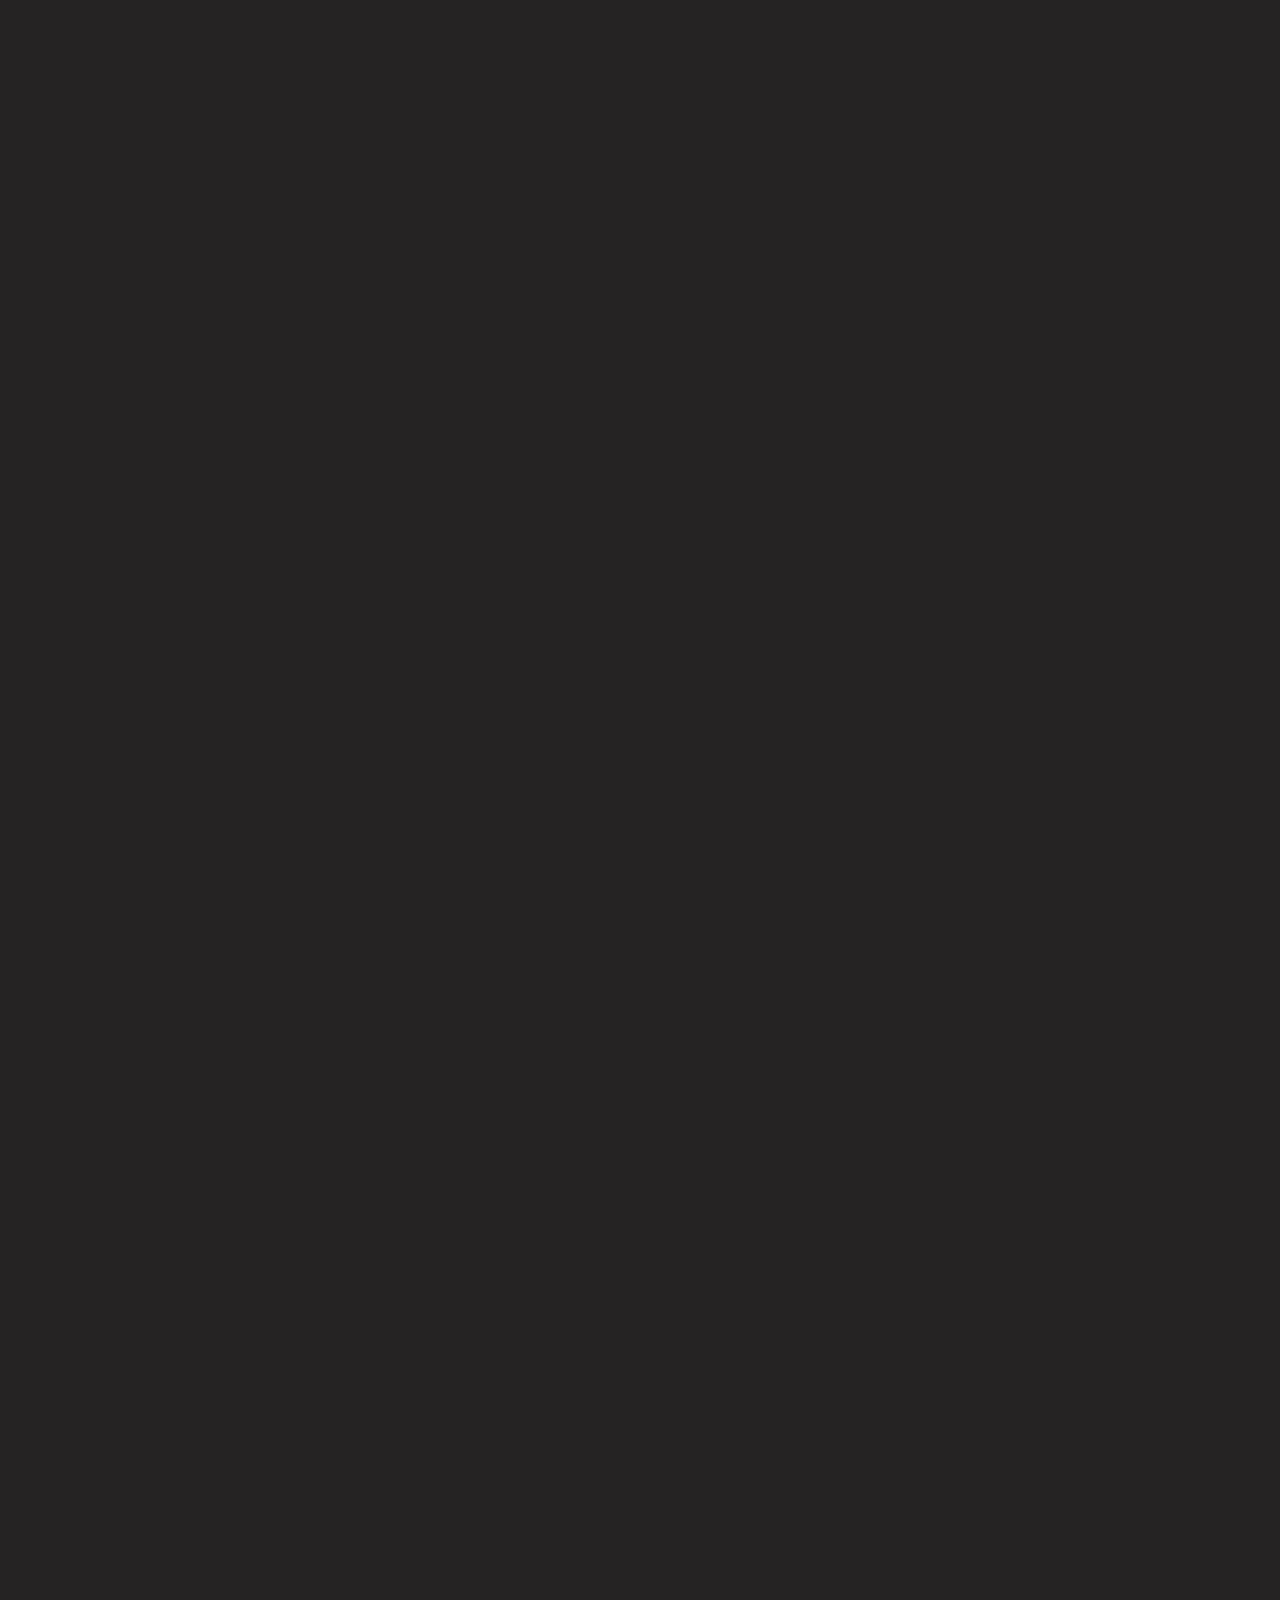
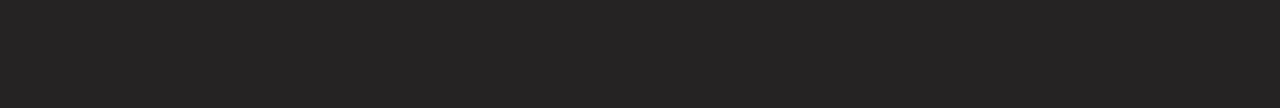
<file: BasketLigaTablica.html>
<!DOCTYPE html>
<html lang="hr">

<head>
  <title>Basket Liga Dicmo - Tablica</title>
  <meta name="description" content="Košarkaška liga Dicmo. Lokalna liga u košarci."/>
  <meta name="googlebot-news" content="noindex">
  <meta property="og:title" content="Basket Liga Dicmo" />
  <meta name="viewport" content="width=device-width, initial-scale=1.0">
  <meta charset="UTF-8">
  <link rel="canonical" href="https://www.basketligadicmo.com" />
  <link rel="stylesheet" href="BasketLigaTablica.css">
</head>

<body class="telo">

<div class="flexovi">
<div class="prvi-flex">
  <div class="logo"><img class="grb" src="logo.png"></div>
  <div class="naslov"><img class="tekst" src="tekst-1.png"><img class="tekst" src="tekst-2.png"></div>
  <div class="fb"><a href="https://www.facebook.com/BasketLigaDicmo" class="fb-link" target="blank"><img class="fb-logo" src="Facebook.ico"></a></div>
</div>

<div class="drugi-flex">
  <div class="klikni"><a class="tekme" href="BasketLigaNaslovnica.html" target="_self"><p class="klikni-tekst">NASLOVNICA</p></a></div>
  <div class="klikni"><a class="tekme" href="BasketLigaUtakmice.html" target="_self"><p class="klikni-tekst">UTAKMICE</p></a></div>
  <div class="stats"><p class="klikni-tekst">STATISTIKA</p>
    <span class="tooltip-statistika"><div class="tooltip-div"><a class="tekme" href="BasketLigaTablica.html" target="_self"><p class="tooltip-tekst">TABLICA</p></a></div>
      <div class="tooltip-div"><a class="tekme" href="BasketLigaNajbolji.html" target="_self"><p class="tooltip-tekst">NAJBOLJI</p></a></div>
      <div class="tooltip-div"><a class="tekme" href="BLS.html" target="_self"><p class="tooltip-tekst">EKIPNO</p></a></div>
  </span></div>
  <div class="klikni"><a class="tekme" href="BLA.html" target="_self"><p class="klikni-tekst">ARHIVA</p></a></div>
  <div class="klikni"><a class="tekme" href="BasketLigaGalerija.html" target="_self"><p class="klikni-tekst">GALERIJA</p></a></div>
  <div class="klikni"><a class="tekme" href="BasketLigaPrijave.html" target="_self"><p class="klikni-tekst">PRIJAVE</p></a></div>
</div>
</div>

  <div class="container">
    <h2 style="color: white; font-family: Segoe UI; margin-right: 223px;">Tablica Basket Lige Dicmo</h2>
    <ul class="responsive-table">
      <li class="table-header">
        <div class="col col-1"><p style="font-family: Segoe UI; font-size: 14px; margin-bottom: 10px; margin-top: 2px;">RANK</p></div>
        <div class="col col-2"><p style="font-family: Segoe UI; font-size: 14px; margin-bottom: 10px; margin-top: 2px; margin-left: 6px;">IME EKIPE</p></div>
        <div class="col col-3"><p style="font-family: Segoe UI; font-size: 14px; margin-bottom: 10px; margin-top: 2px; margin-left: 95px;">SKOR</p></div>
        <div class="col col-4"><p style="font-family: Segoe UI; font-size: 14px; margin-bottom: 10px; margin-top: 2px; margin-left: 65px;">BODOVI</p></div>
        <div class="col col-5"><p style="font-family: Segoe UI; font-size: 14px; margin-bottom: 10px; margin-top: 2px; margin-left: 25px;">RAZLIKA</p></div>
      </li>
      <li class="table-row">
        <div class="col col-1" data-label="Job Id"><p style="font-family: Segoe UI; font-size: 14px; margin-bottom: 10px; margin-top: 2px; margin-left: 8px">1</p></div>
        <div class="col col-2" data-label="Customer Name"><p style="font-family: Segoe UI; font-size: 14px; margin-bottom: 10px; margin-top: 2px; margin-left: 1px; margin-right: 5px;">Dicmo Vrućina</p></div>
        <div class="col col-3" data-label="Amount"><p style="font-family: Segoe UI; font-size: 14px; margin-bottom: 10px; margin-top: 2px; margin-left: 49px;">21 : 11</p></div>
        <div class="col col-4" data-label="Payment Status"><p style="font-family: Segoe UI; font-size: 14px; margin-bottom: 10px; margin-top: 2px; margin-left: 72px;">2</p></div>
        <div class="col col-5" data-label="Payment Status"><p style="font-family: Segoe UI; font-size: 14px; margin-bottom: 10px; margin-top: 2px; margin-left: 48px; margin-right: 20px;">+10</p></div>
      </li>
      <li class="table-row">
        <div class="col col-1" data-label="Job Id"><p style="font-family: Segoe UI; font-size: 14px; margin-bottom: 10px; margin-top: 2px; margin-left: 8px">2</p></div>
        <div class="col col-2" data-label="Customer Name"><p style="font-family: Segoe UI; font-size: 14px; margin-bottom: 10px; margin-top: 2px; margin-left: 1px; margin-right: 5px;">Butt Pluggers</p></div>
        <div class="col col-3" data-label="Amount"><p style="font-family: Segoe UI; font-size: 14px; margin-bottom: 10px; margin-top: 2px; margin-left: 39px;">24 : 22</p></div>
        <div class="col col-4" data-label="Payment Status"><p style="font-family: Segoe UI; font-size: 14px; margin-bottom: 10px; margin-top: 2px; margin-left: 63px;">2</p></div>
        <div class="col col-5" data-label="Payment Status"><p style="font-family: Segoe UI; font-size: 14px; margin-bottom: 10px; margin-top: 2px; margin-left: 48px; margin-right: 25px;">2</p></div>
      </li>
      <li class="table-row">
        <div class="col col-1" data-label="Job Id"><p style="font-family: Segoe UI; font-size: 14px; margin-bottom: 10px; margin-top: 2px; margin-left: 8px">3</p></div>
        <div class="col col-2" data-label="Customer Name"><p style="font-family: Segoe UI; font-size: 14px; margin-bottom: 10px; margin-top: 2px; margin-left: 1px; margin-right: 5px;">Ona Nova</p></div>
        <div class="col col-3" data-label="Amount"><p style="font-family: Segoe UI; font-size: 14px; margin-bottom: 10px; margin-top: 2px; margin-left: 38px;">21 : 19</p></div>
        <div class="col col-4" data-label="Payment Status"><p style="font-family: Segoe UI; font-size: 14px; margin-bottom: 10px; margin-top: 2px; margin-left: 57px;">+2</p></div>
        <div class="col col-5" data-label="Payment Status"><p style="font-family: Segoe UI; font-size: 14px; margin-bottom: 10px; margin-top: 2px; margin-left: 48px; margin-right: 25px;">2</p></div>
      </li>
      <li class="table-row-4">
        <div class="col col-1" data-label="Job Id"><p style="font-family: Segoe UI; font-size: 14px; margin-bottom: 10px; margin-top: 2px; margin-left: 8px">4</p></div>
        <div class="col col-2" data-label="Customer Name"><p style="font-family: Segoe UI; font-size: 14px; margin-bottom: 10px; margin-top: 2px; margin-left: 1px; margin-right: 5px;">Grčići</p></div>
        <div class="col col-3" data-label="Amount"><p style="font-family: Segoe UI; font-size: 14px; margin-bottom: 10px; margin-top: 2px; margin-left: 41px;">22 : 24</p></div>
        <div class="col col-4" data-label="Payment Status"><p style="font-family: Segoe UI; font-size: 14px; margin-bottom: 10px; margin-top: 2px; margin-left: 65px;">1</p></div>
        <div class="col col-5" data-label="Payment Status"><p style="font-family: Segoe UI; font-size: 14px; margin-bottom: 10px; margin-top: 2px; margin-left: 48px; margin-right: 25px;">-2</p></div>
      </li>
      <li class="table-row">
        <div class="col col-1" data-label="Job Id"><p style="font-family: Segoe UI; font-size: 14px; margin-bottom: 10px; margin-top: 2px; margin-left: 8px">5</p></div>
        <div class="col col-2" data-label="Customer Name"><p style="font-family: Segoe UI; font-size: 14px; margin-bottom: 10px; margin-top: 2px; margin-left: 1px; margin-right: 5px;">No Name</p></div>
        <div class="col col-3" data-label="Amount"><p style="font-family: Segoe UI; font-size: 14px; margin-bottom: 10px; margin-top: 2px; margin-left: 40px;">19 : 21</p></div>
        <div class="col col-4" data-label="Payment Status"><p style="font-family: Segoe UI; font-size: 14px; margin-bottom: 10px; margin-top: 2px; margin-left: 64px;">1</p></div>
        <div class="col col-5" data-label="Payment Status"><p style="font-family: Segoe UI; font-size: 14px; margin-bottom: 10px; margin-top: 2px; margin-left: 48px; margin-right: 25px;">-2</p></div>
      </li>
      <li class="table-row">
        <div class="col col-1" data-label="Job Id"><p style="font-family: Segoe UI; font-size: 14px; margin-bottom: 10px; margin-top: 2px; margin-left: 8px">6</p></div>
        <div class="col col-2" data-label="Customer Name"><p style="font-family: Segoe UI; font-size: 14px; margin-bottom: 10px; margin-top: 2px; margin-left: 1px; margin-right: 5px;">Profesionalci</p></div>
        <div class="col col-3" data-label="Amount"><p style="font-family: Segoe UI; font-size: 14px; margin-bottom: 10px; margin-top: 2px; margin-left: 43px;">11 : 21</p></div>
        <div class="col col-4" data-label="Payment Status"><p style="font-family: Segoe UI; font-size: 14px; margin-bottom: 10px; margin-top: 2px; margin-left: 67px;">1</p></div>
        <div class="col col-5" data-label="Payment Status"><p style="font-family: Segoe UI; font-size: 14px; margin-bottom: 10px; margin-top: 2px; margin-left: 48px; margin-right: 25px;">-10</p></div>
      </li>
    </ul>
  </div>
</file>
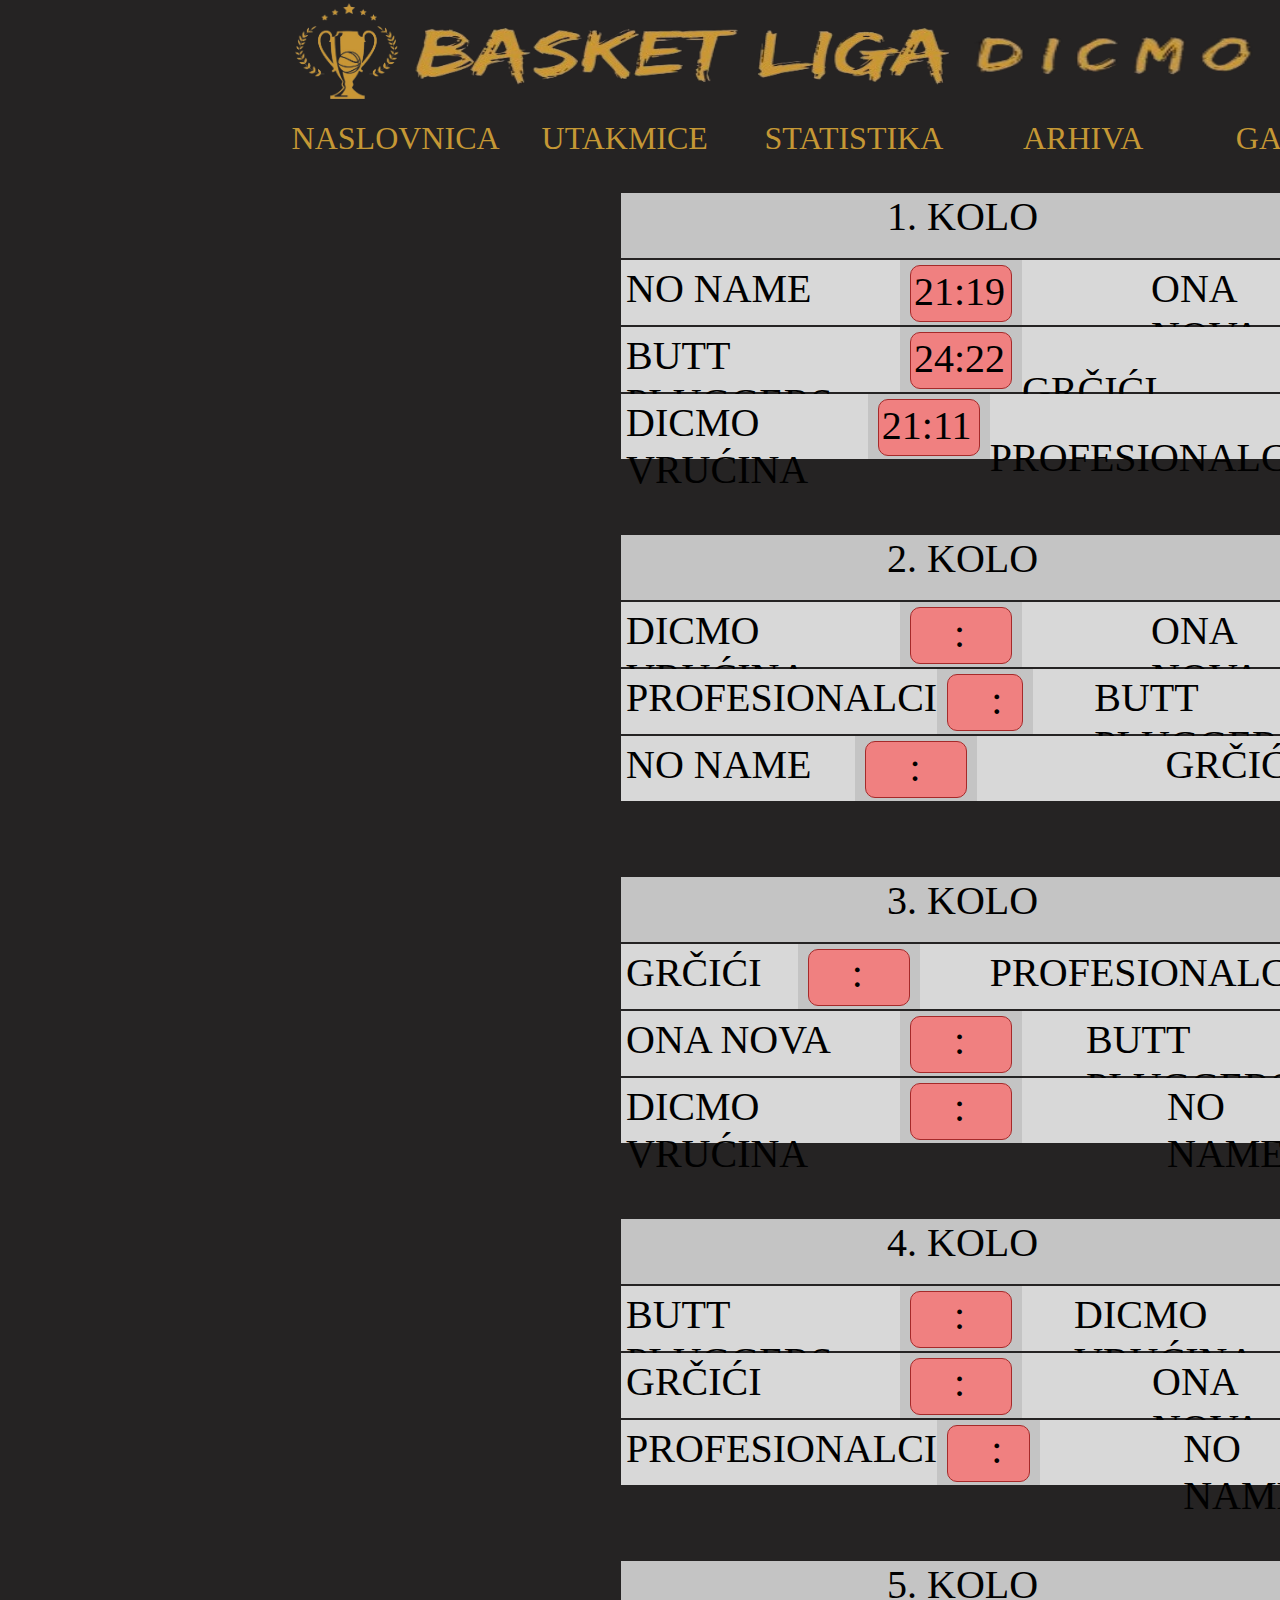
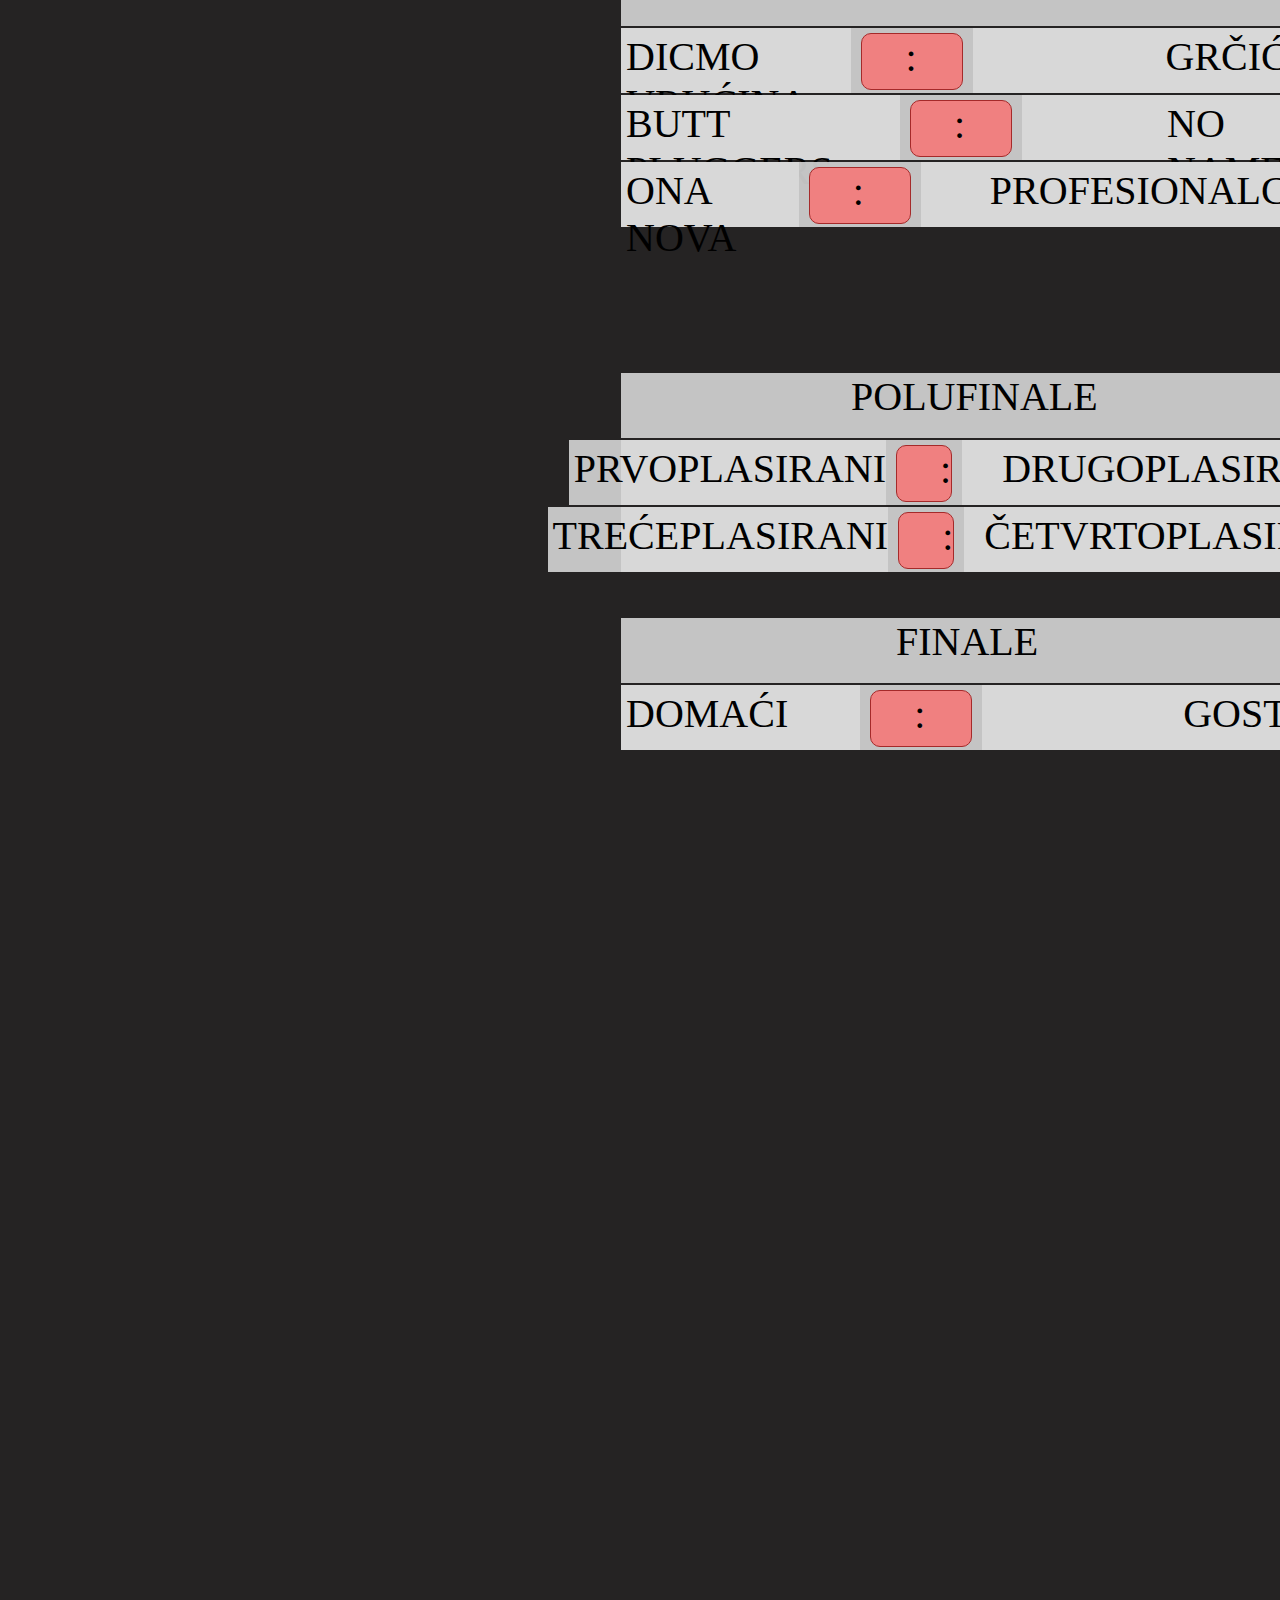
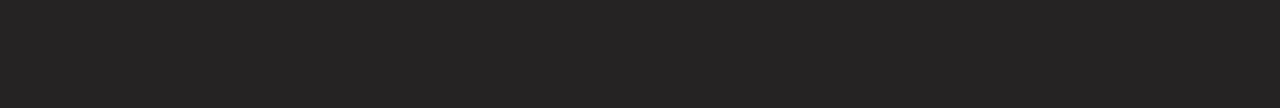
<file: BasketLigaUtakmice.html>
<!DOCTYPE html>
<html lang="hr">

<head>
  <title>Basket Liga Dicmo - Utakmice</title>
  <meta name="description" content="Košarkaška liga Dicmo. Lokalna liga u košarci."/>
  <meta name="googlebot-news" content="noindex">
  <meta property="og:title" content="Basket Liga Dicmo" />
  <meta name="viewport" content="width=device-width, initial-scale=1.0">
  <meta charset="UTF-8">
  <link rel="canonical" href="https://www.basketligadicmo.com" />
  <link rel="stylesheet" href="BasketLigaUtakmice.css">
</head>

<body class="telo">

<div class="flexovi">
<div class="prvi-flex">
  <div class="logo"><img class="grb" src="logo.png"></div>
  <div class="naslov"><img class="tekst" src="tekst-1.png"><img class="tekst" src="tekst-2.png"></div>
  <div class="fb"><a href="https://www.facebook.com/BasketLigaDicmo" class="fb-link" target="blank"><img class="fb-logo" src="Facebook.ico"></a></div>
</div>

<div class="drugi-flex">
  <div class="klikni"><a class="tekme" href="BasketLigaNaslovnica.html" target="_self"><p class="klikni-tekst">NASLOVNICA</p></a></div>
  <div class="klikni"><a class="tekme" href="BasketLigaUtakmice.html" target="_self"><p class="klikni-tekst">UTAKMICE</p></a></div>
  <div class="stats"><p class="klikni-tekst">STATISTIKA</p>
    <span class="tooltip-statistika"><div class="tooltip-div"><a class="tekme" href="BasketLigaTablica.html" target="_self"><p class="tooltip-tekst">TABLICA</p></a></div>
      <div class="tooltip-div"><a class="tekme" href="BasketLigaNajbolji.html" target="_self"><p class="tooltip-tekst">NAJBOLJI</p></a></div>
      <div class="tooltip-div"><a class="tekme" href="BLS.html" target="_self"><p class="tooltip-tekst">EKIPNO</p></a></div>
  </span></div>
  <div class="klikni"><a class="tekme" href="BLA.html" target="_self"><p class="klikni-tekst">ARHIVA</p></a></div>
  <div class="klikni"><a class="tekme" href="BasketLigaGalerija.html" target="_self"><p class="klikni-tekst">GALERIJA</p></a></div>
  <div class="klikni"><a class="tekme" href="BasketLigaPrijave.html" target="_self"><p class="klikni-tekst">PRIJAVE</p></a></div>
</div>
</div>

<div class="treci-flex">
 <div class="utakmica-div">
  <div class="utakmica-red"><span style="margin-left: 266px">1. KOLO</span></div>
  <div class="utakmica"><div class="home-away"><p class="home">NO NAME</p></div><div class="rezultat"> <p style="margin-left: 3px; margin-top: 2px;">21:19 </p></div><div class="home-away"><p class="away" style="margin-left: 129px;">ONA NOVA</p></div></div>
  <div class="utakmica"><div class="home-away"><p class="home">BUTT PLUGGERS</p></div><div class="rezultat"> <p style="margin-left: 3px; margin-top: 2px; margin-bottom: 5px;">24:22 </p></div><div class="home-away"><p class="grchichi">GRČIĆI</p></div></div>
  <div class="utakmica"><div class="home-away"><p class="home">DICMO VRUĆINA</p></div><div class="rezultat"> <p style="margin-left: 3px; margin-top: 2px; margin-bottom: 5px;">21:11 </p></div><div class="home-away"><p class="profichi">PROFESIONALCI</p></div></div>
 </div>
 <div class="utakmica-div">
  <div class="utakmica-red"><span style="margin-left: 266px">2. KOLO</span></div>
  <div class="utakmica"><div class="home-away"><p class="home">DICMO VRUĆINA</p></div><div class="rezultat"> <p style="margin-left: 43px; margin-top: 2px; margin-bottom: 5px;">:</p> </div><div class="home-away"><p class="away" style="margin-left: 129px;">ONA NOVA</p></div></div>
  <div class="utakmica"><div class="home-away"><p class="home">PROFESIONALCI</p></div><div class="rezultat"> <p style="margin-left: 43px; margin-top: 2px; margin-bottom: 5px;">:</p> </div><div class="home-away"><p class="away" style="margin-left: 61px;">BUTT PLUGGERS</p></div></div>
  <div class="utakmica"><div class="home-away"><p class="home">NO NAME</p></div><div class="rezultat"> <p style="margin-left: 43px; margin-top: 2px; margin-bottom: 5px;">:</p> </div><div class="home-away"><p class="away" style="margin-left: 188px;"">GRČIĆI</p></div></div>
  </div>  
  <div class="utakmica-div">
  <div class="utakmica-red"><span style="margin-left: 266px">3. KOLO</span></div>
  <div class="utakmica"><div class="home-away"><p class="home">GRČIĆI</p></div><div class="rezultat"> <p style="margin-left: 43px; margin-top: 0px; margin-bottom: 5px;">:</p> </div><div class="home-away"><p class="away" style="margin-left: 70px;">PROFESIONALCI</p></div></div>
  <div class="utakmica"><div class="home-away"><p class="home">ONA NOVA</p></div><div class="rezultat"> <p style="margin-left: 43px; margin-top: 0px; margin-bottom: 5px;">:</p> </div><div class="home-away"><p class="away" style="margin-left: 64px;">BUTT PLUGGERS</p></div></div>
  <div class="utakmica"><div class="home-away"><p class="home">DICMO VRUĆINA</p></div><div class="rezultat"> <p style="margin-left: 43px; margin-top: 0px; margin-bottom: 5px;">:</p> </div><div class="home-away"><p class="away" style="margin-left: 145px;">NO NAME</p></div></div>
</div>
<div class="utakmica-div">
  <div class="utakmica-red"><span style="margin-left: 266px">4. KOLO</span></div>
  <div class="utakmica"><div class="home-away"><p class="home">BUTT PLUGGERS</p></div><div class="rezultat"> <span style="margin-left: 43px; margin-bottom: 5px;">:</span> </div><div class="home-away"><p class="away" style="margin-left: 52px;">DICMO VRUĆINA</p></div></div>
  <div class="utakmica"><div class="home-away"><p class="home">GRČIĆI</p></div><div class="rezultat"> <span style="margin-left: 43px; margin-bottom: 5px;">:</span> </div><div class="home-away"><p class="away" style="margin-left: 130px;">ONA NOVA</p></div></div>
  <div class="utakmica"><div class="home-away"><p class="home">PROFESIONALCI</p></div><div class="rezultat"> <span style="margin-left: 43px; margin-bottom: 5px;">:</span> </div><div class="home-away"><p class="away" style="margin-left: 143px;">NO NAME</p></div></div>
</div>
<div class="utakmica-div">
  <div class="utakmica-red"><span style="margin-left: 266px">5. KOLO</span></div>
  <div class="utakmica"><div class="home-away"><p class="home">DICMO VRUĆINA</p></div><div class="rezultat"> <span style="margin-left: 43px; margin-bottom: 5px;">:</span> </div><div class="home-away"><p class="away" style="margin-left: 192px;">GRČIĆI</p></div></div>
  <div class="utakmica"><div class="home-away"><p class="home">BUTT PLUGGERS</p></div><div class="rezultat"> <span style="margin-left: 43px; margin-bottom: 5px;">:</span> </div><div class="home-away"><p class="away" style="margin-left: 145px;">NO NAME</p></div></div>
  <div class="utakmica"><div class="home-away"><p class="home">ONA NOVA</p></div><div class="rezultat"> <span style="margin-left: 43px; margin-bottom: 5px;">:</span> </div><div class="home-away"><p class="away" style="margin-left: 69px;">PROFESIONALCI</p></div></div>
</div>
<div class="polufinale-div">
  <div class="utakmica-red"><span style="margin-left: 230px">POLUFINALE</span></div>
  <div class="utakmica"><div class="home-away"><p class="home">PRVOPLASIRANI</p></div><div class="rezultat"> <span style="margin-left: 43px; margin-bottom: 5px;">:</span> </div><div class="home-away"><p class="away" style="margin-left: 40px;">DRUGOPLASIRANI</p></div></div>
  <div class="utakmica"><div class="home-away"><p class="home">TREĆEPLASIRANI</p></div><div class="rezultat"> <span style="margin-left: 43px; margin-bottom: 5px;">:</span> </div><div class="home-away"><p class="away" style="margin-left: 20px;">ČETVRTOPLASIRANI</p></div></div>
</div>
<div class="finale-div">
  <div class="utakmica-red"><span style="margin-left: 275px">FINALE</span></div>
  <div class="utakmica"><div class="home-away"><p class="home">DOMAĆI</p></div><div class="rezultat"> <span style="margin-left: 43px; margin-bottom: 5px;">:</span> </div><div class="home-away"><p class="away" style="margin-left: 201px;">GOSTI</p></div></div>
</div>
</div>

</body>

</html>
</file>
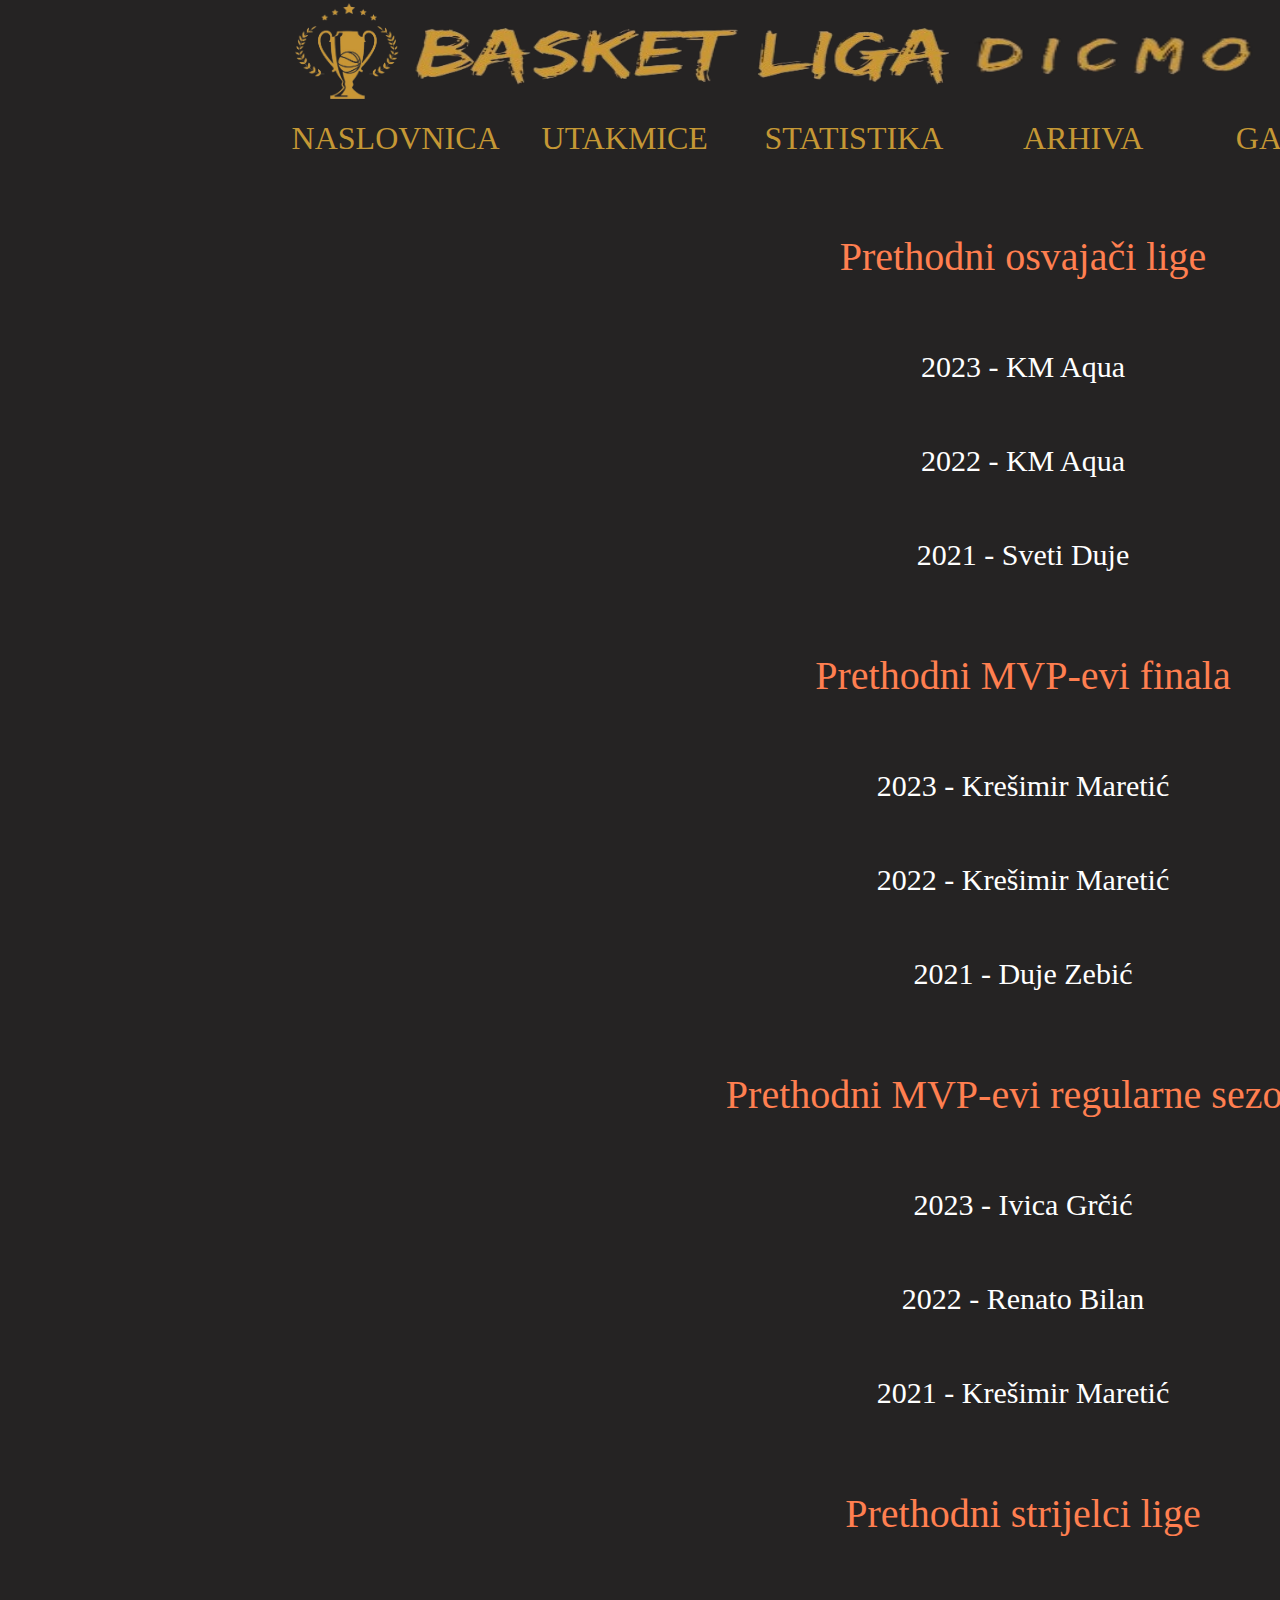
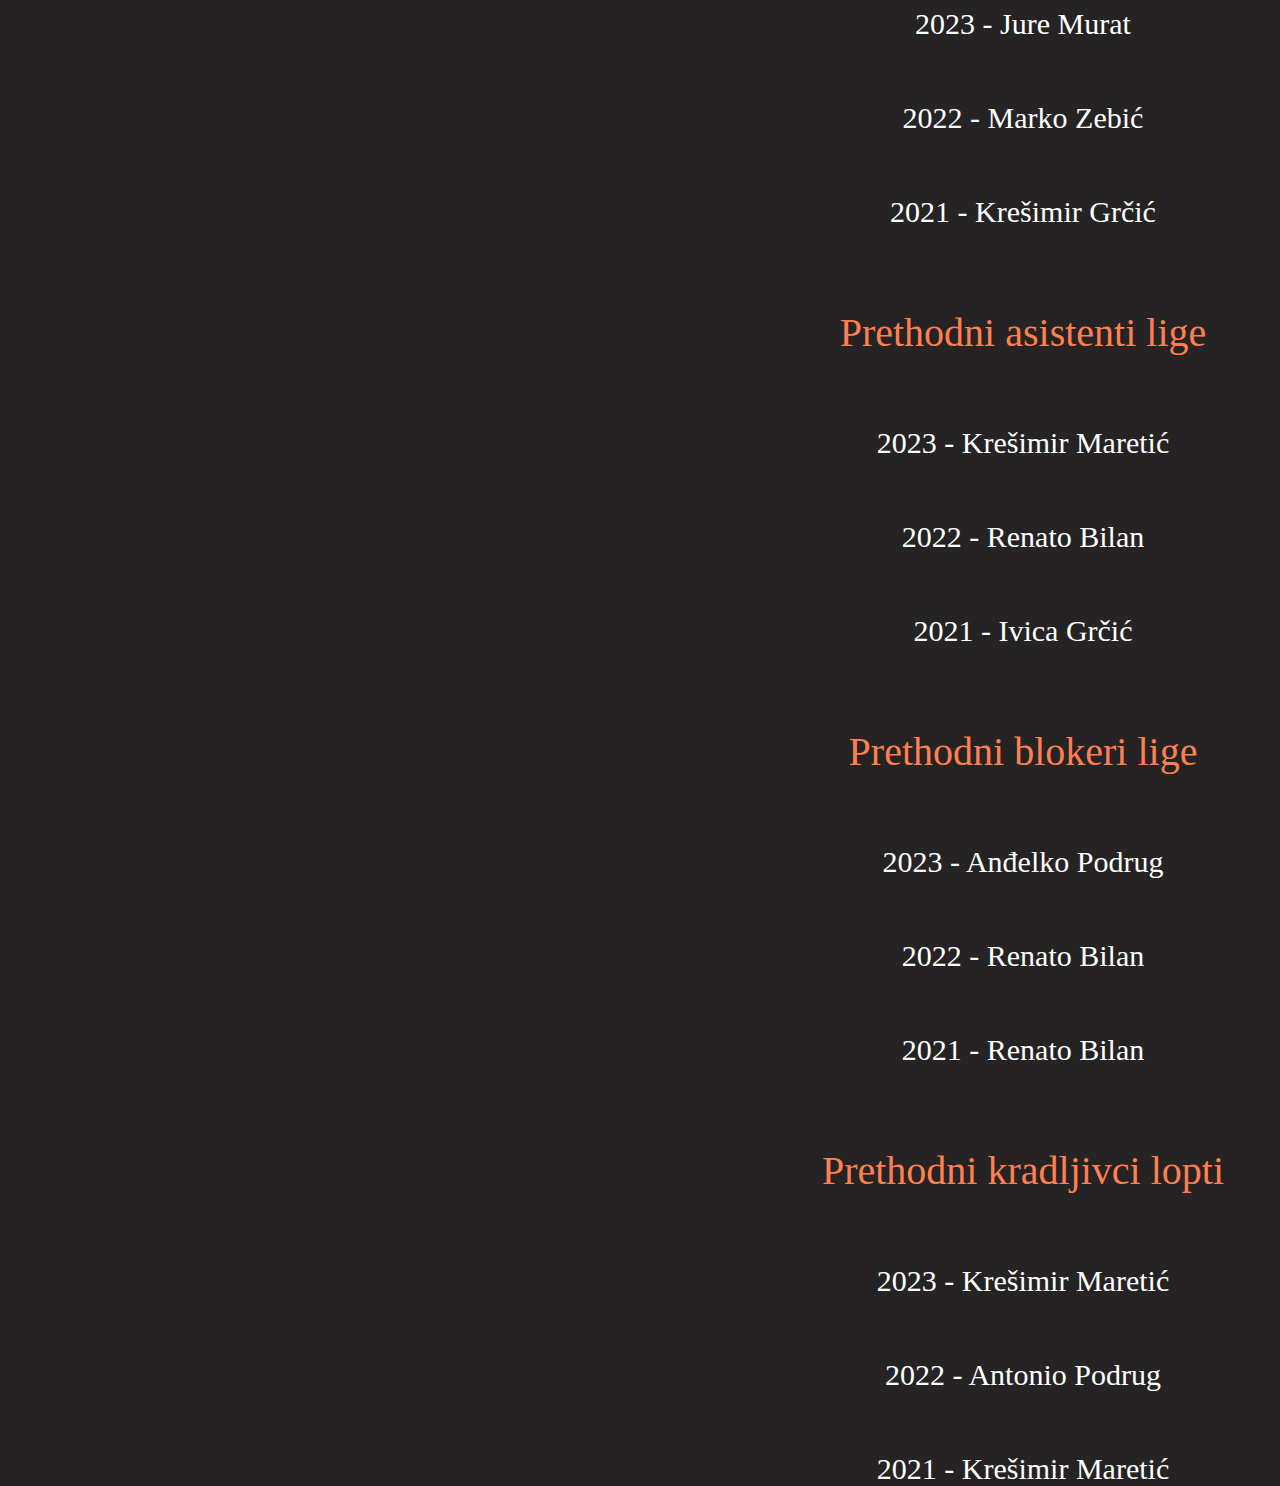
<file: BLA.html>
<!DOCTYPE html>
<html lang="hr">

<head>
<title>Basket Liga Dicmo - Arhiva</title>
<meta name="description" content="Košarkaška liga Dicmo. Lokalna liga u košarci."/>
<meta name="googlebot-news" content="noindex">
<meta property="og:title" content="Basket Liga Dicmo" />
<meta name="viewport" content="width=device-width, initial-scale=1.0">
<meta charset="UTF-8">
<link rel="canonical" href="https://www.basketligadicmo.com" />
<link rel="stylesheet" href="BLA.css">
</head>

<body class="telo">

<div class="flexovi">
<div class="prvi-flex">
  <div class="logo"><img class="grb" src="logo.png"></div>
  <div class="naslov"><img class="tekst" src="tekst-1.png"><img class="tekst" src="tekst-2.png"></div>
  <div class="fb"><a href="https://www.facebook.com/BasketLigaDicmo" class="fb-link" target="blank"><img class="fb-logo" src="Facebook.ico"></a></div>
</div>

<div class="drugi-flex">
  <div class="klikni"><a class="tekme" href="BasketLigaNaslovnica.html" target="_self"><p class="klikni-tekst">NASLOVNICA</p></a></div>
  <div class="klikni"><a class="tekme" href="BasketLigaUtakmice.html" target="_self"><p class="klikni-tekst">UTAKMICE</p></a></div>
  <div class="stats"><p class="klikni-tekst">STATISTIKA</p>
    <span class="tooltip-statistika"><div class="tooltip-div"><a class="tekme" href="BasketLigaTablica.html" target="_self"><p class="tooltip-tekst">TABLICA</p></a></div>
      <div class="tooltip-div"><a class="tekme" href="BasketLigaNajbolji.html" target="_self"><p class="tooltip-tekst">NAJBOLJI</p></a></div>
        <div class="tooltip-div"><a class="tekme" href="BLS.html" target="_self"><p class="tooltip-tekst">EKIPNO</p></a></div>
  </span></div>
  <div class="klikni"><a class="tekme" href="BLA.html" target="_self"><p class="klikni-tekst">ARHIVA</p></a></div>
  <div class="klikni"><a class="tekme" href="BasketLigaGalerija.html" target="_self"><p class="klikni-tekst">GALERIJA</p></a></div>
  <div class="klikni"><a class="tekme" href="BasketLigaPrijave.html" target="_self"><p class="klikni-tekst">PRIJAVE</p></a></div>
</div>
</div>

<div class="treci-flex">
  <p style="font-size: 40px; color: coral; margin-left: 2px; margin-right: 180px; font-family: Segoe UI; margin-top: 50px;">Prethodni osvajači lige</p>
  <p style="font-size: 30px; color: white; margin-left: 2px; margin-right: 180px; font-family: Segoe UI;">2023 - KM Aqua</p>
  <p style="font-size: 30px; color: white; margin-left: 2px; margin-right: 180px; font-family: Segoe UI;">2022 - KM Aqua</p>
  <p style="font-size: 30px; color: white; margin-left: 2px; margin-right: 180px; font-family: Segoe UI;">2021 - Sveti Duje</p>
  <p style="font-size: 40px; color: coral; margin-left: 2px; margin-right: 180px; font-family: Segoe UI; margin-top: 50px;">Prethodni MVP-evi finala</p>
  <p style="font-size: 30px; color: white; margin-left: 2px; margin-right: 180px; font-family: Segoe UI;">2023 - Krešimir Maretić</p>
  <p style="font-size: 30px; color: white; margin-left: 2px; margin-right: 180px; font-family: Segoe UI;">2022 - Krešimir Maretić</p>
  <p style="font-size: 30px; color: white; margin-left: 2px; margin-right: 180px; font-family: Segoe UI;">2021 - Duje Zebić</p>
  <p style="font-size: 40px; color: coral; margin-left: 2px; margin-right: 180px; font-family: Segoe UI; margin-top: 50px;">Prethodni MVP-evi regularne sezone</p>
  <p style="font-size: 30px; color: white; margin-left: 2px; margin-right: 180px; font-family: Segoe UI;">2023 - Ivica Grčić</p>
  <p style="font-size: 30px; color: white; margin-left: 2px; margin-right: 180px; font-family: Segoe UI;">2022 - Renato Bilan</p>
  <p style="font-size: 30px; color: white; margin-left: 2px; margin-right: 180px; font-family: Segoe UI;">2021 - Krešimir Maretić</p>
  <p style="font-size: 40px; color: coral; margin-left: 2px; margin-right: 180px; font-family: Segoe UI; margin-top: 50px;">Prethodni strijelci lige</p>
  <p style="font-size: 30px; color: white; margin-left: 2px; margin-right: 180px; font-family: Segoe UI;">2023 - Jure Murat</p>
  <p style="font-size: 30px; color: white; margin-left: 2px; margin-right: 180px; font-family: Segoe UI;">2022 - Marko Zebić</p>
  <p style="font-size: 30px; color: white; margin-left: 2px; margin-right: 180px; font-family: Segoe UI;">2021 - Krešimir Grčić</p>
  <p style="font-size: 40px; color: coral; margin-left: 2px; margin-right: 180px; font-family: Segoe UI; margin-top: 50px;">Prethodni asistenti lige</p>
  <p style="font-size: 30px; color: white; margin-left: 2px; margin-right: 180px; font-family: Segoe UI;">2023 - Krešimir Maretić</p>
  <p style="font-size: 30px; color: white; margin-left: 2px; margin-right: 180px; font-family: Segoe UI;">2022 - Renato Bilan</p>
  <p style="font-size: 30px; color: white; margin-left: 2px; margin-right: 180px; font-family: Segoe UI;">2021 - Ivica Grčić</p>
  <p style="font-size: 40px; color: coral; margin-left: 2px; margin-right: 180px; font-family: Segoe UI; margin-top: 50px;">Prethodni blokeri lige</p>
  <p style="font-size: 30px; color: white; margin-left: 2px; margin-right: 180px; font-family: Segoe UI;">2023 - Anđelko Podrug</p>
  <p style="font-size: 30px; color: white; margin-left: 2px; margin-right: 180px; font-family: Segoe UI;">2022 - Renato Bilan</p>
  <p style="font-size: 30px; color: white; margin-left: 2px; margin-right: 180px; font-family: Segoe UI;">2021 - Renato Bilan</p>
  <p style="font-size: 40px; color: coral; margin-left: 2px; margin-right: 180px; font-family: Segoe UI; margin-top: 50px;">Prethodni kradljivci lopti</p>
  <p style="font-size: 30px; color: white; margin-left: 2px; margin-right: 180px; font-family: Segoe UI;">2023 - Krešimir Maretić</p>
  <p style="font-size: 30px; color: white; margin-left: 2px; margin-right: 180px; font-family: Segoe UI;">2022 - Antonio Podrug</p>
  <p style="font-size: 30px; color: white; margin-left: 2px; margin-right: 180px; margin-bottom: 10px; font-family: Segoe UI;">2021 - Krešimir Maretić</p>

</div>

</body>

</html>
</file>
<file: index.css>
.telo {
  background-color: rgb(37, 35, 35);
  height: 1100px;
  width: 1652px;
  margin-left: 20px;
  margin-top: 0px;
  margin-left: 286px;
}


.flexovi {
  height: 183px;
  width: 1365px;
  display: flex;
  flex-direction: column;
  position: sticky;
  top: 0;
  z-index: 2;
  background-color: rgb(37, 35, 35);
}
/* Fleksovi */
.prvi-flex {
  height: 110px;
  display: flex;
  flex-direction: row;
}

.drugi-flex {
  height: 70px;
  display: flex;
  gap: 10px;
  flex-direction: row;
  margin-top: 0px;
}

.treci-flex {
  display: flex;
  height: 1200px;
  margin-top: 0px;
  z-index: 1;
  flex-direction: column;
}
/* Prvi fleks */
.logo {
 width: 120px;
}

.naslov {
 flex: 1;
}

.fb {
 width: 90px;
}
/* Slike prvog fleksa */
.grb {
  height: 105px;
  width: 120px;
  padding-bottom: 5px;
  margin-bottom: 2px;
}

.tekst {
  height: 70px;
  width: 550px;
  margin-top: 20px;
}

.fb-link {
  width: 30px;
  height: 80px;
  margin-left: 0px;
  margin-right: 5px;
  margin-bottom: 1px;
  margin-top: 10px;
  margin-left: -5px;
  padding-left: 0px;
  padding-bottom: 0px;
  padding-top: 2px;
  padding-right: -6px;
  display: inline-block;
}

.fb-logo {
  height: 80px;
  width: 80px;
  padding-left: 0px;
  padding-right: 5px;
  padding-top: 0px;
  padding-bottom: 0px;
  margin-bottom: 0px;
  margin-right: 8px;
  margin-top: 0px;
}
/* Drugi fleks */
.klikni {
  flex: 1;
  border-radius: 5px;
  position: relative;
  z-index: 2;
}

.stats {
  flex: 1;
  border-radius: 5px;
  position: relative;
  z-index: 1;
}

.stats:hover {
  border-radius: 10px;
  background-color: rgb(197, 152, 53);
  cursor: pointer;
  margin-top: 5px;
  transition: 0.7s;
  .klikni-tekst {
    color: rgb(37, 35, 35);
  }
  .tooltip-statistika {
    opacity: 1;
    transition: 0.8s;
  }
  .tooltip-tekst {
    opacity: 1;
  }
}

.klikni-tekst {
  font-size: 32px;
  margin-top: 10px;
  font-family: Segoe UI;
  text-align: center;
  color: rgb(197, 152, 53);
}

.tekme {
  text-decoration: none;
  width: 227.5px;
}

.klikni:hover {
  border-radius: 10px;
  background-color: rgb(197, 152, 53);
  cursor: pointer;
  margin-top: 5px;
  transition: 0.7s;
  .klikni-tekst {
    color: rgb(37, 35, 35);
  }
}

.tooltip-div {
  flex: 1;
}

.tooltip-div:hover {
 background-color: rgb(145, 139, 128);
 transition: 0.7s;
}

.tooltip-statistika {
  display: flex;
  flex-direction: column;
  height: 125px;
  width: 215px;
  background-color: rgba(219, 219, 219, 0.877);
  border-radius: 10px;
  border-style: solid;
  border-color: rgb(37, 35, 35, 0.4);
  border-width: 0.6px;
  opacity: 0;
  margin-top: 0px;
  padding-bottom: 15px;
  position: absolute;
  z-index: 3;
  top: 4px;
}

.tooltip-tekst {
  color: black;
  font-size: 15px;
  font-weight: bold;
  text-align: center;
  font-family: Arial;
  opacity: 0;
}

/* Treći fleks */
.test {
  color: white;
  font-size: 50px;
}

.sub-flex-1 {
  height: 600px;
  display: flex;
  flex-direction: row;
}

.sub-flex-2 {
  height: 460px;
  margin-top: 5px;
  display: flex;
  flex-direction: row;
}

.sub-flex-3 {
  height: 200px;
}

/* Paragrafovi trecheg fleksa */
.prijave {
  width: 800px;
  background-color: rgb(197, 152, 53);
  border-radius: 10px;
}

.prijave-paragraf {
  font-size: 32px;
  font-weight: bold;
  margin-left: 3px;
  font-family: Segoe UI;
  text-align: center;
  color: black;
}

.mvp-paragraf {
  font-size: 22px;
  margin-top: 2px;
  margin-left: 50px;
  text-align: center;
  font-weight: normal;
  margin-left: 3px;
  font-family: Segoe UI;
  text-align: center;
  color: black;
}

.dicmo-2k24 {
  height: 380px;
  width: 570px;
  margin-left: 100px;
}

.rezultati {
  display: flex;
  flex-direction: column;
  width: 555px;
  margin-left: 10px;
  font-size: 30px;
  background-color: rgba(219, 219, 219, 0.877);
}

.rezultati-paragraf {
  color: black;
  font-size: 30px;
  font-family: Segoe UI;
  text-align: center;
}

.ovo-kolo {
  display: flex;
  flex-direction: column;
  justify-content: center;
  height: 200px;
  width: 550px;
  margin-top: 29px;
  margin-left: 2.5px;
  background-color: lightgray;
}

.iduce-kolo {
  height: 300px;
  width: 350px;
  margin-top: 120px;
  background-color: lightgray;
}

.mini-tekma {
  height: 45px;
  border-style: solid;
  border-width: 1px;
  border-radius: 5px;
}

.karte {
  width: 700px;
}

.kontakt {
  font-size: 40px;
  color: black;
  font-family: Segoe UI;
  margin-left: 15px;
}

.kontakt-div {
 width: 610px;
 height: 450px;
 background-color: rgb(197, 152, 53);
 margin-left: 55px;
 margin-right: 30px;
 border-radius: 10px;
}
</file>
<file: BasketLigaGalerija.css>
.telo {
  background-color: rgb(37, 35, 35);
  height: 1100px;
  width: 1652px;
  margin-left: 20px;
  margin-top: 0px;
  margin-left: 286px;
}


.flexovi {
  height: 183px;
  width: 1365px;
  display: flex;
  flex-direction: column;
  position: sticky;
  top: 0;
  z-index: 2;
  background-color: rgb(37, 35, 35);
}
/* Fleksovi */
.prvi-flex {
  height: 110px;
  display: flex;
  flex-direction: row;
}

.drugi-flex {
  height: 70px;
  display: flex;
  gap: 10px;
  flex-direction: row;
  margin-top: 0px;
}

.treci-flex {
  display: flex;
  height: 1200px;
  margin-top: 0px;
  z-index: 1;
  flex-direction: column;
}
/* Prvi fleks */
.logo {
 width: 120px;
}

.naslov {
 flex: 1;
}

.fb {
 width: 90px;
}
/* Slike prvog fleksa */
.grb {
  height: 105px;
  width: 120px;
  padding-bottom: 5px;
  margin-bottom: 2px;
}

.tekst {
  height: 70px;
  width: 550px;
  margin-top: 20px;
}

.fb-link {
  width: 30px;
  height: 80px;
  margin-left: 0px;
  margin-right: 5px;
  margin-bottom: 1px;
  margin-top: 10px;
  margin-left: -5px;
  padding-left: 0px;
  padding-bottom: 0px;
  padding-top: 2px;
  padding-right: -6px;
  display: inline-block;
}

.fb-logo {
  height: 80px;
  width: 80px;
  padding-left: 0px;
  padding-right: 5px;
  padding-top: 0px;
  padding-bottom: 0px;
  margin-bottom: 0px;
  margin-right: 8px;
  margin-top: 0px;
}
/* Drugi fleks */
.klikni {
  flex: 1;
  border-radius: 5px;
  position: relative;
  z-index: 2;
}

.stats {
  flex: 1;
  border-radius: 5px;
  position: relative;
  z-index: 1;
}

.stats:hover {
  border-radius: 10px;
  background-color: rgb(197, 152, 53);
  cursor: pointer;
  margin-top: 5px;
  transition: 0.7s;
  .klikni-tekst {
    color: rgb(37, 35, 35);
  }
  .tooltip-statistika {
    opacity: 1;
    transition: 0.8s;
  }
  .tooltip-tekst {
    opacity: 1;
  }
}

.klikni-tekst {
  font-size: 32px;
  margin-top: 10px;
  font-family: Segoe UI;
  text-align: center;
  color: rgb(197, 152, 53);
}

.tekme {
  text-decoration: none;
  width: 227.5px;
}

.klikni:hover {
  border-radius: 10px;
  background-color: rgb(197, 152, 53);
  cursor: pointer;
  margin-top: 5px;
  transition: 0.7s;
  .klikni-tekst {
    color: rgb(37, 35, 35);
  }
}

.tooltip-div {
  flex: 1;
}

.tooltip-div:hover {
 background-color: rgb(145, 139, 128);
 transition: 0.7s;
}

.tooltip-statistika {
  display: flex;
  flex-direction: column;
  height: 125px;
  width: 215px;
  background-color: rgba(219, 219, 219, 0.877);
  border-radius: 10px;
  border-style: solid;
  border-color: rgb(37, 35, 35, 0.4);
  border-width: 0.6px;
  opacity: 0;
  margin-top: 0px;
  padding-bottom: 15px;
  position: absolute;
  z-index: 3;
  top: 4px;
}

.tooltip-tekst {
  color: black;
  font-size: 15px;
  font-weight: bold;
  text-align: center;
  font-family: Arial;
  opacity: 0;
}

* {
  box-sizing: border-box;
}

/* Position the image container (needed to position the left and right arrows) */
.container {
  position: relative;
}

/* Hide the images by default */
.mySlides {
  display: none;
}

/* Add a pointer when hovering over the thumbnail images */
.cursor {
  cursor: pointer;
}

/* Next & previous buttons */
.prev,
.next {
  cursor: pointer;
  position: absolute;
  top: 40%;
  width: auto;
  padding: 16px;
  margin-top: -50px;
  color: white;
  font-weight: bold;
  font-size: 20px;
  border-radius: 0 3px 3px 0;
  user-select: none;
  -webkit-user-select: none;
}

/* Position the "next button" to the right */
.next {
  right: 0;
  border-radius: 3px 0 0 3px;
}

/* On hover, add a black background color with a little bit see-through */
.prev:hover,
.next:hover {
  background-color: rgba(0, 0, 0, 0.8);
}

/* Number text (1/3 etc) */
.numbertext {
  color: #f2f2f2;
  font-size: 12px;
  padding: 8px 12px;
  position: absolute;
  top: 0;
}

/* Container for image text */
.caption-container {
  text-align: center;
  background-color: #222;
  padding: 2px 16px;
  color: white;
}

.row:after {
  content: "";
  display: table;
  clear: both;
}

/* Six columns side by side */
.column {
  float: left;
  width: 16.66%;
}

/* Add a transparency effect for thumnbail images */
.demo {
  opacity: 0.6;
}

.active,
.demo:hover {
  opacity: 1;
}
</file>
<file: BasketLigaHome.css>
.telo {
  background-color: rgb(37, 35, 35);
  height: 1100px;
  width: 1652px;
  margin-left: 20px;
  margin-top: 0px;
  margin-left: 286px;
}


.flexovi {
  height: 183px;
  width: 1365px;
  display: flex;
  flex-direction: column;
  position: sticky;
  top: 0;
  z-index: 2;
  background-color: rgb(37, 35, 35);
}
/* Fleksovi */
.prvi-flex {
  height: 110px;
  display: flex;
  flex-direction: row;
}

.drugi-flex {
  height: 70px;
  display: flex;
  gap: 10px;
  flex-direction: row;
  margin-top: 0px;
}

.treci-flex {
  display: flex;
  height: 1200px;
  margin-top: 0px;
  z-index: 1;
  flex-direction: column;
}
/* Prvi fleks */
.logo {
 width: 120px;
}

.naslov {
 flex: 1;
}

.fb {
 width: 90px;
}
/* Slike prvog fleksa */
.grb {
  height: 105px;
  width: 120px;
  padding-bottom: 5px;
  margin-bottom: 2px;
}

.tekst {
  height: 70px;
  width: 550px;
  margin-top: 20px;
}

.fb-link {
  width: 30px;
  height: 80px;
  margin-left: 0px;
  margin-right: 5px;
  margin-bottom: 1px;
  margin-top: 10px;
  margin-left: -5px;
  padding-left: 0px;
  padding-bottom: 0px;
  padding-top: 2px;
  padding-right: -6px;
  display: inline-block;
}

.fb-logo {
  height: 80px;
  width: 80px;
  padding-left: 0px;
  padding-right: 5px;
  padding-top: 0px;
  padding-bottom: 0px;
  margin-bottom: 0px;
  margin-right: 8px;
  margin-top: 0px;
}
/* Drugi fleks */
.klikni {
  flex: 1;
  border-radius: 5px;
  position: relative;
  z-index: 2;
}

.stats {
  flex: 1;
  border-radius: 5px;
  position: relative;
  z-index: 1;
}

.stats:hover {
  border-radius: 10px;
  background-color: rgb(197, 152, 53);
  cursor: pointer;
  margin-top: 5px;
  transition: 0.7s;
  .klikni-tekst {
    color: rgb(37, 35, 35);
  }
  .tooltip-statistika {
    opacity: 1;
    transition: 0.8s;
  }
  .tooltip-tekst {
    opacity: 1;
  }
}

.klikni-tekst {
  font-size: 32px;
  margin-top: 10px;
  font-family: Segoe UI;
  text-align: center;
  color: rgb(197, 152, 53);
}

.tekme {
  text-decoration: none;
  width: 227.5px;
}

.klikni:hover {
  border-radius: 10px;
  background-color: rgb(197, 152, 53);
  cursor: pointer;
  margin-top: 5px;
  transition: 0.7s;
  .klikni-tekst {
    color: rgb(37, 35, 35);
  }
}

.tooltip-div {
  flex: 1;
}

.tooltip-div:hover {
 background-color: rgb(145, 139, 128);
 transition: 0.7s;
}

.tooltip-statistika {
  display: flex;
  flex-direction: column;
  height: 125px;
  width: 215px;
  background-color: rgba(219, 219, 219, 0.877);
  border-radius: 10px;
  border-style: solid;
  border-color: rgb(37, 35, 35, 0.4);
  border-width: 0.6px;
  opacity: 0;
  margin-top: 0px;
  padding-bottom: 15px;
  position: absolute;
  z-index: 3;
  top: 4px;
}

.tooltip-tekst {
  color: black;
  font-size: 15px;
  font-weight: bold;
  text-align: center;
  font-family: Arial;
  opacity: 0;
}

/* Treći fleks */
.test {
  color: white;
  font-size: 50px;
}

.sub-flex-1 {
  height: 600px;
  display: flex;
  flex-direction: row;
}

.sub-flex-2 {
  height: 460px;
  margin-top: 5px;
  display: flex;
  flex-direction: row;
}

.sub-flex-3 {
  height: 200px;
}

/* Paragrafovi trecheg fleksa */
.prijave {
  width: 800px;
  background-color: rgb(197, 152, 53);
  border-radius: 10px;
}

.prijave-paragraf {
  font-size: 32px;
  font-weight: bold;
  margin-left: 3px;
  font-family: Segoe UI;
  text-align: center;
  color: black;
}

.mvp-paragraf {
  font-size: 22px;
  margin-top: 2px;
  margin-left: 50px;
  text-align: center;
  font-weight: normal;
  margin-left: 3px;
  font-family: Segoe UI;
  text-align: center;
  color: black;
}

.dicmo-2k24 {
  height: 380px;
  width: 570px;
  margin-left: 100px;
}

.rezultati {
  display: flex;
  flex-direction: column;
  width: 555px;
  margin-left: 10px;
  font-size: 30px;
  background-color: rgba(219, 219, 219, 0.877);
}

.rezultati-paragraf {
  color: black;
  font-size: 30px;
  font-family: Segoe UI;
  text-align: center;
}

.ovo-kolo {
  display: flex;
  flex-direction: column;
  justify-content: center;
  height: 200px;
  width: 550px;
  margin-top: 29px;
  margin-left: 2.5px;
  background-color: lightgray;
}

.iduce-kolo {
  height: 300px;
  width: 350px;
  margin-top: 120px;
  background-color: lightgray;
}

.mini-tekma {
  height: 45px;
  border-style: solid;
  border-width: 1px;
  border-radius: 5px;
}

.karte {
  width: 700px;
}

.kontakt {
  font-size: 40px;
  color: black;
  font-family: Segoe UI;
  margin-left: 15px;
}

.kontakt-div {
 width: 610px;
 height: 450px;
 background-color: rgb(197, 152, 53);
 margin-left: 55px;
 margin-right: 30px;
 border-radius: 10px;
}
</file>
<file: BasketLigaNajbolji.css>
.telo {
  background-color: rgb(37, 35, 35);
  height: 3300px;
  width: 1652px;
  margin-left: 286px;
  margin-top: 0px;
  overflow: scroll;
}

.flexovi {
  height: 183px;
  width: 1365px;
  display: flex;
  flex-direction: column;
  position: sticky;
  top: 0;
  z-index: 2;
  background-color: rgb(37, 35, 35);
}
/* Fleksovi */
.prvi-flex {
  height: 110px;
  display: flex;
  flex-direction: row;
}

.drugi-flex {
  height: 70px;
  display: flex;
  gap: 10px;
  flex-direction: row;
  margin-top: 0px;
}

.treci-flex {
  display: flex;
  height: 3000px;
  margin-top: 0px;
  z-index: 1;
  margin-left: 35px;
  flex-direction: column;
}
/* Prvi fleks */
.logo {
 width: 120px;
}

.naslov {
 flex: 1;
}

.fb {
 width: 90px;
}
/* Slike prvog fleksa */
.grb {
  height: 105px;
  width: 120px;
  padding-bottom: 5px;
  margin-bottom: 2px;
}

.tekst {
  height: 70px;
  width: 550px;
  margin-top: 20px;
}

.fb-link {
  width: 30px;
  height: 80px;
  margin-left: 0px;
  margin-right: 5px;
  margin-bottom: 1px;
  margin-top: 10px;
  margin-left: -5px;
  padding-left: 0px;
  padding-bottom: 0px;
  padding-top: 2px;
  padding-right: -6px;
  display: inline-block;
}

.fb-logo {
  height: 80px;
  width: 80px;
  padding-left: 0px;
  padding-right: 5px;
  padding-top: 0px;
  padding-bottom: 0px;
  margin-bottom: 0px;
  margin-right: 8px;
  margin-top: 0px;
}
/* Drugi fleks */
.klikni {
  flex: 1;
  border-radius: 5px;
  position: relative;
  z-index: 2;
}

.stats {
  flex: 1;
  border-radius: 5px;
  position: relative;
  z-index: 1;
}

.stats:hover {
  border-radius: 10px;
  background-color: rgb(197, 152, 53);
  cursor: pointer;
  margin-top: 5px;
  transition: 0.7s;
  .klikni-tekst {
    color: rgb(37, 35, 35);
  }
  .tooltip-statistika {
    opacity: 1;
    transition: 0.8s;
  }
  .tooltip-tekst {
    opacity: 1;
  }
}

.tekme {
  text-decoration: none;
  width: 227.5px;
}

.klikni-tekst {
  font-size: 32px;
  margin-top: 10px;
  font-family: Segoe UI;
  text-align: center;
  color: rgb(197, 152, 53);
}

.klikni:hover {
  border-radius: 10px;
  background-color: rgb(197, 152, 53);
  cursor: pointer;
  margin-top: 5px;
  transition: 0.7s;
  .klikni-tekst {
    color: rgb(37, 35, 35);
  }
}

.tooltip-div {
  flex: 1;
}

.tooltip-div:hover {
  background-color: rgb(145, 139, 128);
  transition: 0.7s;
 }

.tooltip-statistika {
  display: flex;
  flex-direction: column;
  height: 125px;
  width: 215px;
  background-color: rgba(219, 219, 219, 0.877);
  border-radius: 10px;
  border-style: solid;
  border-color: rgb(37, 35, 35, 0.4);
  border-width: 0.6px;
  opacity: 0;
  margin-top: 0px;
  padding-bottom: 15px;
  position: absolute;
  z-index: 3;
  top: 4px;
}

.tooltip-tekst {
  color: black;
  font-size: 15px;
  font-weight: bold;
  text-align: center;
  font-family: Arial;
  opacity: 0;
}

/* Treći fleks */
.container {
  max-width: 1000px;
  margin-left: 250px;
  margin-right: auto;
  padding-left: 10px;
  padding-right: 10px;
}

h2 {
  font-size: 26px;
  margin: 20px 0;
  text-align: center;
  small {
    font-size: 0.5em;
  }
}

.responsive-table {
  li {
    border-radius: 3px;
    padding: 25px 30px;
    display: flex;
    justify-content: space-between;
    margin-bottom: 25px;
  }

  .table-header {
    background-color: #95A5A6;
    font-size: 14px;
    text-transform: uppercase;
    letter-spacing: 0.03em;
    width: 480px;
    height: 20px;
    margin-left: 66px;
  }
  .table-row {
    background-color: #ffffff;
    box-shadow: 0px 0px 9px 0px rgba(0,0,0,0.1);
    width: 480px;
    height: 20px;
    margin-left: 66px;
    margin-bottom: 4px;
  }
  .table-row-4 {
    background-color: #ffffff;
    box-shadow: 0px 0px 9px 0px rgba(0,0,0,0.1);
    width: 480px;
    height: 20px;
    margin-left: 66px;
    margin-bottom: 0.5px;
    border-bottom-style: solid;
    border-bottom-width: 5px;
    border-bottom-color: rgb(145, 139, 128)
  }
  .col-1 {
    flex-basis: 10%;
  }
  .col-2 {
    flex-basis: 40%;
  }
  .col-3 {
    flex-basis: 25%;
  }
  .col-4 {
    flex-basis: 25%;
  }
  
  @media all and (max-width: 767px) {
    .table-header {
      display: none;
    }
    .table-row{
      
    }
    li {
      display: block;
    }
    .col {
      
      flex-basis: 100%;
      
    }
    .col {
      display: flex;
      padding: 10px 0;
      &:before {
        color: #6C7A89;
        padding-right: 10px;
        content: attr(data-label);
        flex-basis: 50%;
        text-align: right;
      }
    }
  }
}
</file>
<file: BasketLigaTablica.css>
.telo {
  background-color: rgb(37, 35, 35);
  height: 3300px;
  width: 1652px;
  margin-left: 286px;
  margin-top: 0px;
  overflow: scroll;
}

.flexovi {
  height: 183px;
  width: 1365px;
  display: flex;
  flex-direction: column;
  position: sticky;
  top: 0;
  z-index: 2;
  background-color: rgb(37, 35, 35);
}
/* Fleksovi */
.prvi-flex {
  height: 110px;
  display: flex;
  flex-direction: row;
}

.drugi-flex {
  height: 70px;
  display: flex;
  gap: 10px;
  flex-direction: row;
  margin-top: 0px;
}

.treci-flex {
  display: flex;
  height: 3000px;
  margin-top: 0px;
  z-index: 1;
  margin-left: 35px;
  flex-direction: column;
}
/* Prvi fleks */
.logo {
 width: 120px;
}

.naslov {
 flex: 1;
}

.fb {
 width: 90px;
}
/* Slike prvog fleksa */
.grb {
  height: 105px;
  width: 120px;
  padding-bottom: 5px;
  margin-bottom: 2px;
}

.tekst {
  height: 70px;
  width: 550px;
  margin-top: 20px;
}

.fb-link {
  width: 30px;
  height: 80px;
  margin-left: 0px;
  margin-right: 5px;
  margin-bottom: 1px;
  margin-top: 10px;
  margin-left: -5px;
  padding-left: 0px;
  padding-bottom: 0px;
  padding-top: 2px;
  padding-right: -6px;
  display: inline-block;
}

.fb-logo {
  height: 80px;
  width: 80px;
  padding-left: 0px;
  padding-right: 5px;
  padding-top: 0px;
  padding-bottom: 0px;
  margin-bottom: 0px;
  margin-right: 8px;
  margin-top: 0px;
}
/* Drugi fleks */
.klikni {
  flex: 1;
  border-radius: 5px;
  position: relative;
  z-index: 2;
}

.stats {
  flex: 1;
  border-radius: 5px;
  position: relative;
  z-index: 1;
}

.stats:hover {
  border-radius: 10px;
  background-color: rgb(197, 152, 53);
  cursor: pointer;
  margin-top: 5px;
  transition: 0.7s;
  .klikni-tekst {
    color: rgb(37, 35, 35);
  }
  .tooltip-statistika {
    opacity: 1;
    transition: 0.8s;
  }
  .tooltip-tekst {
    opacity: 1;
  }
}

.tekme {
  text-decoration: none;
  width: 227.5px;
}

.klikni-tekst {
  font-size: 32px;
  margin-top: 10px;
  font-family: Segoe UI;
  text-align: center;
  color: rgb(197, 152, 53);
}

.klikni:hover {
  border-radius: 10px;
  background-color: rgb(197, 152, 53);
  cursor: pointer;
  margin-top: 5px;
  transition: 0.7s;
  .klikni-tekst {
    color: rgb(37, 35, 35);
  }
}

.tooltip-div {
  flex: 1;
}

.tooltip-statistika {
  display: flex;
  flex-direction: column;
  height: 120px;
  width: 215px;
  background-color: rgba(219, 219, 219, 0.877);
  border-radius: 10px;
  border-style: solid;
  border-color: rgb(37, 35, 35, 0.4);
  border-width: 0.6px;
  opacity: 0;
  margin-top: 0px;
  padding-bottom: 15px;
  position: absolute;
  z-index: 3;
  top: 4px;
}

.tooltip-tekst {
  color: black;
  font-size: 15px;
  font-weight: bold;
  text-align: center;
  font-family: Arial;
  opacity: 0;
}

/* Treći fleks */
.container {
  max-width: 1000px;
  margin-left: 280px;
  margin-right: auto;
  padding-left: 10px;
  padding-right: 10px;
}

h2 {
  font-size: 26px;
  margin: 20px 0;
  text-align: center;
  small {
    font-size: 0.5em;
  }
}

.responsive-table {
  li {
    border-radius: 3px;
    padding: 25px 30px;
    display: flex;
    justify-content: space-between;
    margin-bottom: 25px;
  }

  .table-header {
    background-color: #95A5A6;
    font-size: 14px;
    text-transform: uppercase;
    letter-spacing: 0.03em;
    width: 480px;
    height: 20px;
    margin-left: 66px;
  }
  .table-row {
    background-color: #ffffff;
    box-shadow: 0px 0px 9px 0px rgba(0,0,0,0.1);
    width: 480px;
    height: 20px;
    margin-left: 66px;
  }
  .col-1 {
    flex-basis: 10%;
  }
  .col-2 {
    flex-basis: 40%;
  }
  .col-3 {
    flex-basis: 25%;
  }
  .col-4 {
    flex-basis: 25%;
  }
  
  @media all and (max-width: 767px) {
    .table-header {
      display: none;
    }
    .table-row{
      
    }
    li {
      display: block;
    }
    .col {
      
      flex-basis: 100%;
      
    }
    .col {
      display: flex;
      padding: 10px 0;
      &:before {
        color: #6C7A89;
        padding-right: 10px;
        content: attr(data-label);
        flex-basis: 50%;
        text-align: right;
      }
    }
  }
}
</file>
<file: BasketLigaUtakmice.css>
.telo {
  background-color: rgb(37, 35, 35);
  height: 3300px;
  width: 1652px;
  margin-top: 0px;
  margin-left: 286px;
  overflow: scroll;
}

.flexovi {
  height: 183px;
  width: 1365px;
  display: flex;
  flex-direction: column;
  position: sticky;
  top: 0;
  z-index: 2;
  background-color: rgb(37, 35, 35);
}
/* Fleksovi */
.prvi-flex {
  height: 110px;
  display: flex;
  flex-direction: row;
}

.drugi-flex {
  height: 70px;
  display: flex;
  gap: 10px;
  flex-direction: row;
  margin-top: 0px;
}

.treci-flex {
  display: flex;
  height: 3000px;
  margin-top: 0px;
  z-index: 1;
  margin-left: 35px;
  flex-direction: column;
}
/* Prvi fleks */
.logo {
 width: 120px;
}

.naslov {
 flex: 1;
}

.fb {
 width: 90px;
}
/* Slike prvog fleksa */
.grb {
  height: 105px;
  width: 120px;
  padding-bottom: 5px;
  margin-bottom: 2px;
}

.tekst {
  height: 70px;
  width: 550px;
  margin-top: 20px;
}

.fb-link {
  width: 30px;
  height: 80px;
  margin-left: 0px;
  margin-right: 5px;
  margin-bottom: 1px;
  margin-top: 10px;
  margin-left: -5px;
  padding-left: 0px;
  padding-bottom: 0px;
  padding-top: 2px;
  padding-right: -6px;
  display: inline-block;
}

.fb-logo {
  height: 80px;
  width: 80px;
  padding-left: 0px;
  padding-right: 5px;
  padding-top: 0px;
  padding-bottom: 0px;
  margin-bottom: 0px;
  margin-right: 8px;
  margin-top: 0px;
}
/* Drugi fleks */
.klikni {
  flex: 1;
  border-radius: 5px;
  position: relative;
  z-index: 2;
}

.stats {
  flex: 1;
  border-radius: 5px;
  position: relative;
  z-index: 1;
}

.stats:hover {
  border-radius: 10px;
  background-color: rgb(197, 152, 53);
  cursor: pointer;
  margin-top: 5px;
  transition: 0.7s;
  .klikni-tekst {
    color: rgb(37, 35, 35);
  }
  .tooltip-statistika {
    opacity: 1;
    transition: 0.8s;
  }
  .tooltip-tekst {
    opacity: 1;
  }
}

.tekme {
  text-decoration: none;
  width: 227.5px;
}

.klikni-tekst {
  font-size: 32px;
  margin-top: 10px;
  font-family: Segoe UI;
  text-align: center;
  color: rgb(197, 152, 53);
}

.klikni:hover {
  border-radius: 10px;
  background-color: rgb(197, 152, 53);
  cursor: pointer;
  margin-top: 5px;
  transition: 0.7s;
  .klikni-tekst {
    color: rgb(37, 35, 35);
  }
}

.tooltip-div {
  flex: 1;
}

.tooltip-div:hover {
  background-color: rgb(145, 139, 128);
  transition: 0.7s;
 }

.tooltip-statistika {
  display: flex;
  flex-direction: column;
  height: 125px;
  width: 215px;
  background-color: rgba(219, 219, 219, 0.877);
  border-radius: 10px;
  border-style: solid;
  border-color: rgb(37, 35, 35, 0.4);
  border-width: 0.6px;
  opacity: 0;
  margin-top: 0px;
  padding-bottom: 15px;
  position: absolute;
  z-index: 3;
  top: 4px;
}

.tooltip-tekst {
  color: black;
  font-size: 15px;
  font-weight: bold;
  text-align: center;
  font-family: Arial;
  opacity: 0;
}

/* Treći fleks */

.utakmica-div {
  display: flex;
  flex-direction: column;
  height: 330px;
  width: 680px;
  margin-left: 300px;
  margin-top: 10px;
  margin-bottom: 2px;
}

.utakmica {
  display: flex;
  flex-direction: row;
  justify-content: center;
  height: 65px;
  width: 680px;
  background-color: rgba(219, 219, 219, 0.877);
  color: black;
  font-size: 40px;
  font-family: Segoe UI;
  margin-top: 2px;
}

.utakmica-red {
  height: 65px;
  width: 680px;
  background-color: rgba(219, 219, 219, 0.877);
  color: black;
  font-size: 40px;
  font-family: Segoe UI;
}

.home-away {
  height: 65px;
  flex: 1;
  background-color: rgba(219, 219, 219, 0.877);
  color: black;
  font-size: 40px;
  font-family: Segoe UI;
}

.rezultat {
  height: 55px;
  width: 100px;
  background-color: lightcoral;
  color: black;
  margin-top: 5px;
  margin-left: 10px;
  font-size: 40px;
  font-family: Segoe UI;
  border-radius: 10px;
  border-style: solid;
  border-color: brown;
  border-width: 0.8px;
  margin-right: 10px;
}

.polufinale-div {
  height: 195px;
  width: 680px;
  margin-left: 300px;
  margin-top: 80px;
}

.finale-div {
  height: 130px;
  margin-left: 300px;
  margin-top: 50px;
}

.home {
  margin-left: 5px;
  margin-top: 5px;
}

.away {
  margin-left: 173px;
  margin-top: 5px;
}
</file>
<file: BLA.css>
.telo {
  background-color: rgb(37, 35, 35);
  height: 1100px;
  width: 1652px;
  margin-left: 20px;
  margin-top: 0px;
  margin-left: 286px;
}


.flexovi {
  height: 183px;
  width: 1365px;
  display: flex;
  flex-direction: column;
  position: sticky;
  top: 0;
  z-index: 2;
  background-color: rgb(37, 35, 35);
}
/* Fleksovi */
.prvi-flex {
  height: 110px;
  display: flex;
  flex-direction: row;
}

.drugi-flex {
  height: 70px;
  display: flex;
  gap: 10px;
  flex-direction: row;
  margin-top: 0px;
}

.treci-flex {
  display: flex;
  height: 1600px;
  margin-top: 0px;
  z-index: 1;
  flex-direction: column;
  text-align: center;
  margin-bottom: 50px;
}
/* Prvi fleks */
.logo {
 width: 120px;
}

.naslov {
 flex: 1;
}

.fb {
 width: 90px;
}
/* Slike prvog fleksa */
.grb {
  height: 105px;
  width: 120px;
  padding-bottom: 5px;
  margin-bottom: 2px;
}

.tekst {
  height: 70px;
  width: 550px;
  margin-top: 20px;
}

.fb-link {
  width: 30px;
  height: 80px;
  margin-left: 0px;
  margin-right: 5px;
  margin-bottom: 1px;
  margin-top: 10px;
  margin-left: -5px;
  padding-left: 0px;
  padding-bottom: 0px;
  padding-top: 2px;
  padding-right: -6px;
  display: inline-block;
}

.fb-logo {
  height: 80px;
  width: 80px;
  padding-left: 0px;
  padding-right: 5px;
  padding-top: 0px;
  padding-bottom: 0px;
  margin-bottom: 0px;
  margin-right: 8px;
  margin-top: 0px;
}
/* Drugi fleks */
.klikni {
  flex: 1;
  border-radius: 5px;
  position: relative;
  z-index: 2;
}

.stats {
  flex: 1;
  border-radius: 5px;
  position: relative;
  z-index: 1;
}

.stats:hover {
  border-radius: 10px;
  background-color: rgb(197, 152, 53);
  cursor: pointer;
  margin-top: 5px;
  transition: 0.7s;
  .klikni-tekst {
    color: rgb(37, 35, 35);
  }
  .tooltip-statistika {
    opacity: 1;
    transition: 0.8s;
  }
  .tooltip-tekst {
    opacity: 1;
  }
}

.klikni-tekst {
  font-size: 32px;
  margin-top: 10px;
  font-family: Segoe UI;
  text-align: center;
  color: rgb(197, 152, 53);
}

.tekme {
  text-decoration: none;
  width: 227.5px;
}

.klikni:hover {
  border-radius: 10px;
  background-color: rgb(197, 152, 53);
  cursor: pointer;
  margin-top: 5px;
  transition: 0.7s;
  .klikni-tekst {
    color: rgb(37, 35, 35);
  }
}

.tooltip-div {
  flex: 1;
}

.tooltip-div:hover {
 background-color: rgb(145, 139, 128);
 transition: 0.7s;
}

.tooltip-statistika {
  display: flex;
  flex-direction: column;
  height: 125px;
  width: 215px;
  background-color: rgba(219, 219, 219, 0.877);
  border-radius: 10px;
  border-style: solid;
  border-color: rgb(37, 35, 35, 0.4);
  border-width: 0.6px;
  opacity: 0;
  margin-top: 0px;
  padding-bottom: 15px;
  position: absolute;
  z-index: 3;
  top: 4px;
}

.tooltip-tekst {
  color: black;
  font-size: 15px;
  font-weight: bold;
  text-align: center;
  font-family: Arial;
  opacity: 0;
}

/* Treći fleks */
.test {
  color: white;
  font-size: 50px;
}

.sub-flex-1 {
  height: 600px;
  display: flex;
  flex-direction: row;
}

.sub-flex-2 {
  height: 460px;
  margin-top: 5px;
  display: flex;
  flex-direction: row;
}

.sub-flex-3 {
  height: 200px;
}

/* Paragrafovi trecheg fleksa */
</file>
